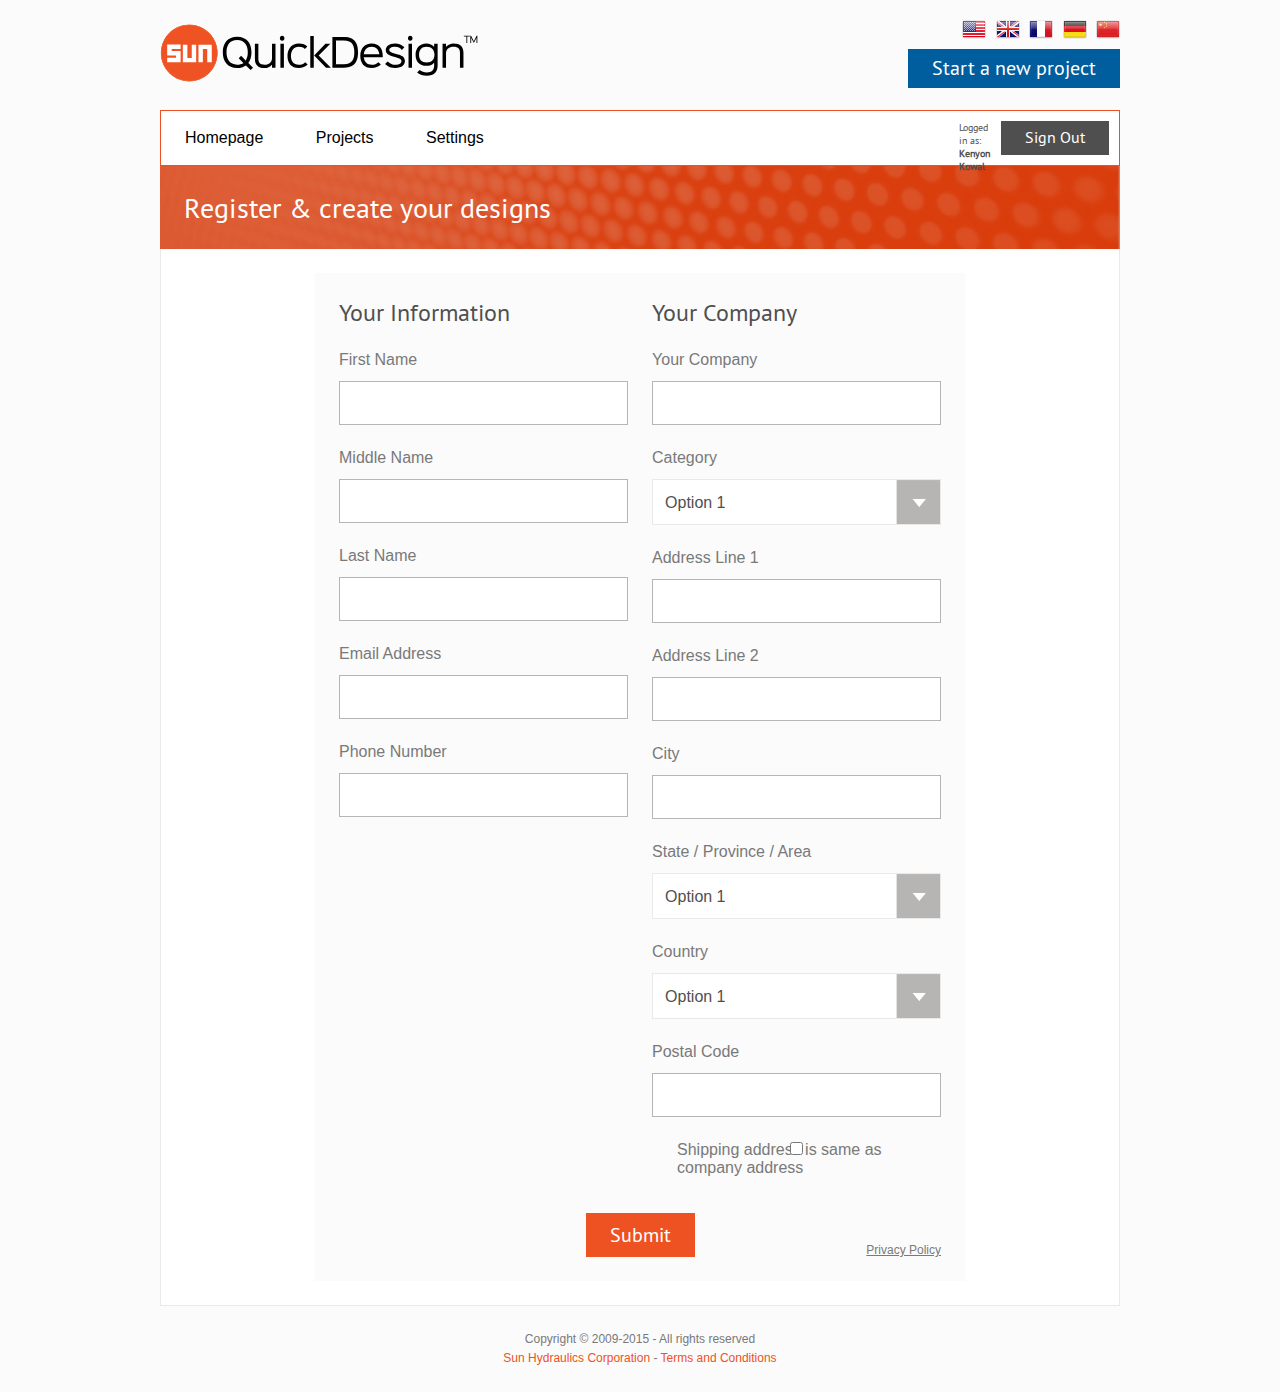
<file: QD/index.html>
﻿

<!DOCTYPE html>
<!--[if IE 7 ]><html class="ie ie7" lang="en"> <![endif]-->
<!--[if IE 8 ]><html class="ie ie8" lang="en"> <![endif]-->
<!--[if IE 9 ]><html class="ie ie9" lang="en"> <![endif]-->
<!--[if (gte IE 9)|!(IE)]><!--><html lang="en"> <!--<![endif]-->
<head>

  <!-- Meta snippet -->
  <meta charset="utf-8">
  <title>Register & create your designs</title>

  <link rel="shortcut icon" href="favicon.ico">

  <meta name="viewport" content="width=device-width, initial-scale=1">
    <meta http-equiv="X-UA-Compatible" content="IE=100" />
  <!-- Styles -->
  <link rel="stylesheet" href="css/style.css">

</head>

<body>
  <header class="site--header container">
  <div class="logo-wrapper">
    <a href="/"><img src="images/QuickDesign-Logo.svg" alt="" class="logo" onerror="this.src=images/QuickDesign-Logo.png;this.onerror=null;"></a>

      <div class="right tx--right">
                  <div class="languages">
            <a class="flag" href="#"><img src="images/flags/us.png" alt=""></a>
            <a class="flag" href="#"><img src="images/flags/en.png" alt=""></a>
            <a class="flag" href="#"><img src="images/flags/fr.png" alt=""></a>
            <a class="flag" href="#"><img src="images/flags/de.png" alt=""></a>
            <a class="flag" href="#"><img src="images/flags/zh-hans.png" alt=""></a>
          </div>
          <a href="#" class="button bg--blue">Start a new project</a>
              </div>
  </div>

      <nav class="site--nav">
  <div class="links">
    <a href="#">Homepage</a>
    <a href="#">Projects</a>
    <a href="#">Settings</a>
  </div>

  <a href="#" class="button bg--darker-grey small user-status">Sign Out <span class="user">Logged in as: <b>Kenyon Kowal</b></span></a>
</nav>    <div class="page-header pad">
  <h1 class="title">Register & create your designs</h1>
  </div>
</header>
  <div class="site--wrapper">
    <div class="container bg--white pad content--wrapper">

  <div class="container small pad bg--light-grey">
    <form action="" class="signup">

      <div class="grid">
        <div class="col-1-2">
          <h2>Your Information</h2>

          <div class="row">
            <label for="firstName">First Name</label>
            <input type="text" id="firstName">
          </div>

          <div class="row">
            <label for="firstName">Middle Name</label>
            <input type="text" id="firstName">
          </div>

          <div class="row">
            <label for="firstName">Last Name</label>
            <input type="text" id="firstName">
          </div>

          <div class="row">
            <label for="firstName">Email Address</label>
            <input type="text" id="firstName">
          </div>

          <div class="row">
            <label for="firstName">Phone Number</label>
            <input type="text" id="firstName">
          </div>

        </div>
        <div class="col-1-2">

          <h2>Your Company</h2>


          <div class="row">
            <label for="company">Your Company</label>
            <input type="text" id="company">
          </div>

          <div class="row">
            <label for="category">Category</label>
            <select name="category" id="category">
              <option value="option1">Option 1</option>
              <option value="option2">Option 2</option>
              <option value="option3">Option 3</option>
            </select>
          </div>

          <div class="row">
            <label for="address1">Address Line 1</label>
            <input type="text" id="address1">
          </div>

          <div class="row">
            <label for="address2">Address Line 2</label>
            <input type="text" id="address2">
          </div>

          <div class="row">
            <label for="city">City</label>
            <input type="text" id="city">
          </div>

          <div class="row">
            <label for="state">State / Province / Area</label>
            <select name="state" id="state">
              <option value="option1">Option 1</option>
              <option value="option2">Option 2</option>
              <option value="option3">Option 3</option>
            </select>
          </div>

          <div class="row">
            <label for="country">Country</label>
            <select name="country" id="country">
              <option value="option1">Option 1</option>
              <option value="option2">Option 2</option>
              <option value="option3">Option 3</option>
            </select>
          </div>

          <div class="row">
            <label for="zip">Postal Code</label>
            <input type="text" id="zip">
          </div>

          <div class="row">
            <label class="has--checkbox" for="sameshipping"><input type="checkbox" id="sameshipping">Shipping address is same as company address</label>
          </div>
        </div>
      </div>

      <div class="tx--center pad-top"><input type="submit" value="Submit" class="button bg--orange"></div>
      <a href="/privacy-policy.php" class="privacy">Privacy Policy</a>
    </form>
  </div>
      </div> <!-- .container -->

      <footer class="site--footer container pad">
          Copyright © 2009-2015 - All rights reserved
          <div><a href="#">Sun Hydraulics Corporation</a> - <a href="#">Terms and Conditions</a></div>
      </footer>

    </div> <!-- page-wrapper -->


    <!-- add "active" class to activate popup -->
    <div class="popup small">
      <div class="header pad">
        <img src="images/QuickDesign-Logo.svg" alt="" class="logo" onerror="this.src=images/QuickDesign-Logo.png;this.onerror=null;">
      </div>
      <div class="content pad grid content--wrapper">
        <form action="">
          <h3 for="#">Change Your Password</h3>
          <div class="row">
            <label>Email Address</label>
            <input type="text">
            <small class="description">We will send an email to your account with a link to reset your password. Follow the directions in the email to create a new password.</small>
          </div>
          <input type="submit" class="button bg--orange right">
        </form>
      </div>
    </div>

    <!-- add "active" class to activate popups -->
    <div class="popup small ">
      <div class="header pad">
        <img src="images/QuickDesign-Logo.svg" alt="" class="logo" onerror="this.src=images/QuickDesign-Logo.png;this.onerror=null;">
      </div>
      <div class="content pad grid content--wrapper">
        <form action="">
          <h3 for="#">User Login</h3>
          <div class="row">
            <label>Email Address</label>
            <input type="text">
          </div>
          <div class="row">
            <label>Password</label>
            <input type="text">
          </div>
          <input type="submit" class="button bg--orange right">
        </form>
      </div>
    </div>

    <!-- add "active" class to activate overlay -->
    <div class="popup-overlay"></div>
  </body>
</html>
</file>
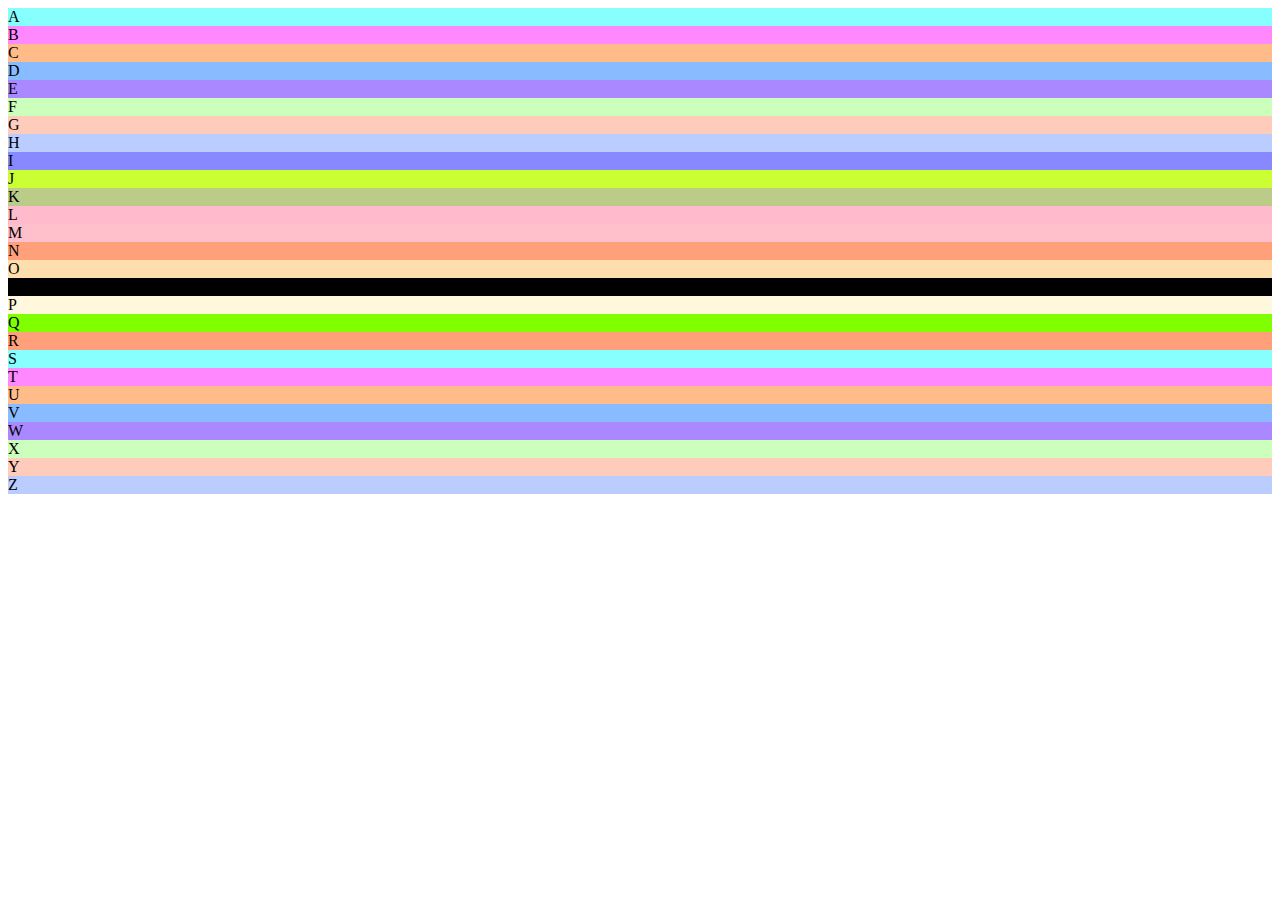
<file: QD/colortest.html>
﻿<!DOCTYPE html>
<html>
<head>
    <title></title>
	<meta charset="utf-8" />
</head>
<body>
	<div style="background-color:#88ffff">A</div>
	<div style="background-color:#ff88ff">B</div>
	<div style="background-color:#ffbb88">C</div>
	<div style="background-color:#88bbff">D</div>
	<div style="background-color:#aa88ff">E</div>
	<div style="background-color:#ccffbb">F</div>
	<div style="background-color:#ffccbb">G</div>
	<div style="background-color:#bbccff">H</div>
	<div style="background-color:#8888ff">I</div>
	<div style="background-color:#ccff33">J</div>
	<div style="background-color:#bbcc88">K</div>
	<div style="background-color:#ffbbcc">L</div>
	<div style="background-color:#ffc0cb">M</div>
	<div style="background-color:#ffa07a">N</div>
	<div style="background-color:#ffdead">O</div>
	<div style="background-color:#000000">Ø</div>
	<div style="background-color:#fff8dc">P</div>
	<div style="background-color:#7fff00">Q</div>
	<div style="background-color:#ffa07a">R</div>
	<div style="background-color:#88ffff">S</div>
	<div style="background-color:#ff88ff">T</div>
	<div style="background-color:#ffbb88">U</div>
	<div style="background-color:#88bbff">V</div>
	<div style="background-color:#aa88ff">W</div>
	<div style="background-color:#ccffbb">X</div>
	<div style="background-color:#ffccbb">Y</div>
	<div style="background-color:#bbccff">Z</div>
</body>
</html>
</file>
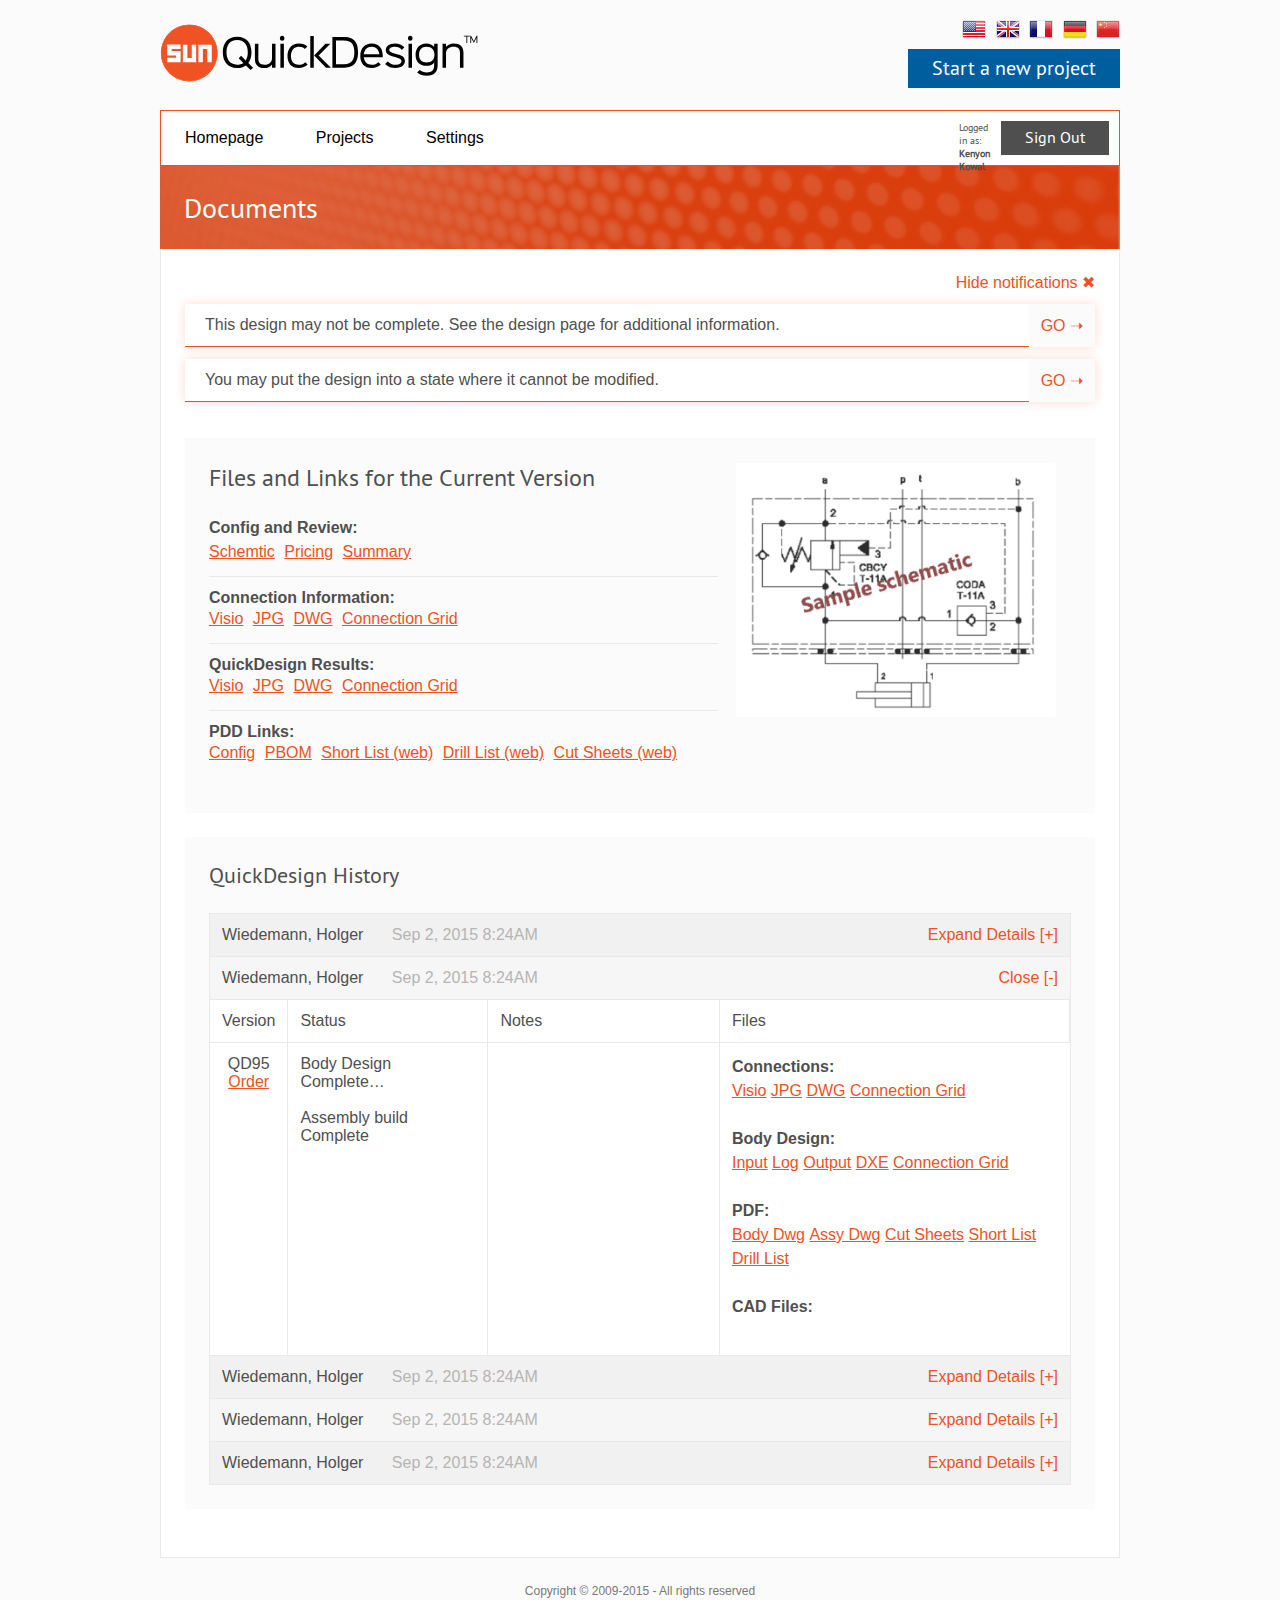
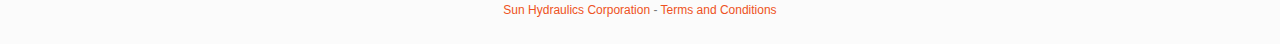
<file: QD/documents.html>
﻿
<!DOCTYPE html>
<!--[if IE 7 ]><html class="ie ie7" lang="en"> <![endif]-->
<!--[if IE 8 ]><html class="ie ie8" lang="en"> <![endif]-->
<!--[if IE 9 ]><html class="ie ie9" lang="en"> <![endif]-->
<!--[if (gte IE 9)|!(IE)]><!--><html lang="en"> <!--<![endif]-->
<head>

  <!-- Meta snippet -->
  <meta charset="utf-8">
    <meta http-equiv="X-UA-Compatible" content="IE=100" />
  <title>Documents</title>

  <link rel="shortcut icon" href="favicon.ico">

  <meta name="viewport" content="width=device-width, initial-scale=1">

  <!-- Styles -->
  <link rel="stylesheet" href="css/style.css">

</head>

<body>
  <header class="site--header container">
  <div class="logo-wrapper">
    <a href="/"><img src="images/QuickDesign-Logo.svg" alt="" class="logo" onerror="this.src=images/QuickDesign-Logo.png;this.onerror=null;"></a>

      <div class="right tx--right">
                  <div class="languages">
            <a class="flag" href="#"><img src="images/flags/us.png" alt=""></a>
            <a class="flag" href="#"><img src="images/flags/en.png" alt=""></a>
            <a class="flag" href="#"><img src="images/flags/fr.png" alt=""></a>
            <a class="flag" href="#"><img src="images/flags/de.png" alt=""></a>
            <a class="flag" href="#"><img src="images/flags/zh-hans.png" alt=""></a>
          </div>
          <a href="#" class="button bg--blue">Start a new project</a>
              </div>
  </div>

      <nav class="site--nav">
  <div class="links">
    <a href="#">Homepage</a>
    <a href="#">Projects</a>
    <a href="#">Settings</a>
  </div>

  <a href="#" class="button bg--darker-grey small user-status">Sign Out <span class="user">Logged in as: <b>Kenyon Kowal</b></span></a>
</nav>    <div class="page-header pad">
  <h1 class="title">Documents</h1>
  </div>
</header>
  <div class="site--wrapper">
    <div class="container bg--white pad content--wrapper">


  <section class="block bottom-space grid">
    <!-- Add class "hidden" to "notifications-wrapper" to hide notifications -->
    <div class="notifications-wrapper">
      <span class="hide-notifications right">Hide notifications &#10006;</span>
     <a href="#" class="notification alert pad-half">This design may not be complete. See the design page for additional information. <span class="arrow">Go &#10141;</span></a>
     <a href="#" class="notification alert pad-half">You may put the design into a state where it cannot be modified. <span class="arrow">Go &#10141;</span></a>
   </div>
  </section>

  <section class="bg--light-grey pad block bottom-space grid">
    <div class="col-3-5">
      <h2 class="block-title">Files and Links for the Current Version</h2>

      <p class="no-bottom-space"><b class="bottom-space">Config and Review:</b></p>
      <p class="bottom-border"><a href="#" class="tx--orange underline">Schemtic</a> <a href="#" class="tx--orange underline">Pricing</a> <a class="tx--orange underline" href="#">Summary</a></p>

      <b>Connection Information:</b>
      <p class="bottom-border"><a class="tx--orange underline" href="#">Visio</a> <a class="tx--orange underline" href="#">JPG</a> <a class="tx--orange underline" href="#">DWG</a> <a class="tx--orange underline" href="#">Connection Grid</a></p>

      <b>QuickDesign Results:</b>
      <p class="bottom-border"><a class="tx--orange underline" href="#">Visio</a> <a class="tx--orange underline" href="#">JPG</a> <a class="tx--orange underline" href="#">DWG</a> <a class="tx--orange underline" href="#">Connection Grid</a></p>

      <b>PDD Links:</b>
      <p><a class="tx--orange underline" href="#">Config</a> <a class="tx--orange underline" href="#">PBOM</a> <a class="tx--orange underline" href="#">Short List (web)</a> <a class="tx--orange underline" href="#">Drill List (web)</a> <a class="tx--orange underline" href="#">Cut Sheets (web)</a></p>

    </div>
    <div class="col-2-5">
      <img src="images/schematic.png" alt="">
    </div>
  </section>

  <section class="bg--light-grey pad block bottom-space">
    <h3 class="block-title">QuickDesign History</h3>

      <ul class="expandables-wrapper">

      <!-- Closed -->
      <li class="expandable">
        <div class="expandable-header">
          <div class="title">Wiedemann, Holger</div>
          <div class="date">Sep 2, 2015 8:24AM</div>
          <div class="expander tx--orange">Expand Details [+]</div>
        </div>
        <table class="table expandable-item">
            <thead>
                <tr>
                    <th class="tx--center">Version</th>
                    <th>Status</th>
                    <th>Notes</th>
                    <th>Files</th>
                </tr>
            </thead>
            <tbody>
                <tr>
                    <td class="tx--center version">
                      QD95 <br>
                      <a href="#">Order</a>
                    </td>

                    <td class="status">
                      Body Design Complete…
                      <br>
                      <br>
                      Assembly build Complete
                    </td>

                    <td class="notes">
                      <!-- Notes Empty -->
                    </td>

                    <td class="files">
                      <p>
                        <b>Connections:</b> <br>
                        <a href="#">Visio</a> <a href="#">JPG</a> <a href="#">DWG</a> <a href="#">Connection Grid</a>
                      </p>
                      <p>
                        <b>Body Design:</b> <br>
                        <a href="#">Input</a> <a href="#">Log</a> <a href="#">Output</a> <a href="#">DXE</a> <a href="#">Connection Grid</a>
                      </p>
                      <p>
                        <b>PDF:</b> <br>
                        <a href="#">Body Dwg</a> <a href="#">Assy Dwg</a> <a href="#">Cut Sheets</a> <a href="#">Short List</a> <a href="#">Drill List</a>
                      </p>
                      <p>
                        <b>CAD Files:</b>
                      </p>
                    </td>
                </tr>
            </tbody>
        </table>
      </li>

      <!-- Open -->
      <!-- Add "open" class to display contents -->
        <li class="expandable open">
          <div class="expandable-header">
            <div class="title">Wiedemann, Holger</div>
            <div class="date">Sep 2, 2015 8:24AM</div>
            <div class="expander tx--orange">Close [-]</div>
          </div>
          <table class="table expandable-item">
              <thead>
                  <tr>
                      <th class="tx--center">Version</th>
                      <th>Status</th>
                      <th>Notes</th>
                      <th>Files</th>
                  </tr>
              </thead>
              <tbody>
                  <tr>
                      <td class="tx--center version">
                        QD95 <br>
                        <a href="#">Order</a>
                      </td>

                      <td class="status">
                        Body Design Complete…
                        <br>
                        <br>
                        Assembly build Complete
                      </td>

                      <td class="notes">
                        <!-- Notes Empty -->
                      </td>

                      <td class="files">
                        <p>
                          <b>Connections:</b> <br>
                          <a href="#">Visio</a> <a href="#">JPG</a> <a href="#">DWG</a> <a href="#">Connection Grid</a>
                        </p>
                        <p>
                          <b>Body Design:</b> <br>
                          <a href="#">Input</a> <a href="#">Log</a> <a href="#">Output</a> <a href="#">DXE</a> <a href="#">Connection Grid</a>
                        </p>
                        <p>
                          <b>PDF:</b> <br>
                          <a href="#">Body Dwg</a> <a href="#">Assy Dwg</a> <a href="#">Cut Sheets</a> <a href="#">Short List</a> <a href="#">Drill List</a>
                        </p>
                        <p>
                          <b>CAD Files:</b>
                        </p>
                      </td>

                  </tr>
              </tbody>
          </table>
        </li>

        <!-- Closed -->
        <li class="expandable">
          <div class="expandable-header">
            <div class="title">Wiedemann, Holger</div>
            <div class="date">Sep 2, 2015 8:24AM</div>
            <div class="expander tx--orange">Expand Details [+]</div>
          </div>
          <table class="table expandable-item">
              <thead>
                  <tr>
                      <th class="tx--center">Version</th>
                      <th>Status</th>
                      <th>Notes</th>
                      <th>Files</th>
                  </tr>
              </thead>
              <tbody>
                  <tr>
                      <td class="tx--center version">
                        QD95 <br>
                        <a href="#">Order</a>
                      </td>

                      <td class="status">
                        Body Design Complete…
                        <br>
                        <br>
                        Assembly build Complete
                      </td>

                      <td class="notes">
                        <!-- Notes Empty -->
                      </td>

                      <td class="files">
                        <p>
                          <b>Connections:</b> <br>
                          <a href="#">Visio</a> <a href="#">JPG</a> <a href="#">DWG</a> <a href="#">Connection Grid</a>
                        </p>
                        <p>
                          <b>Body Design:</b> <br>
                          <a href="#">Input</a> <a href="#">Log</a> <a href="#">Output</a> <a href="#">DXE</a> <a href="#">Connection Grid</a>
                        </p>
                        <p>
                          <b>PDF:</b> <br>
                          <a href="#">Body Dwg</a> <a href="#">Assy Dwg</a> <a href="#">Cut Sheets</a> <a href="#">Short List</a> <a href="#">Drill List</a>
                        </p>
                        <p>
                          <b>CAD Files:</b>
                        </p>
                      </td>
                  </tr>
              </tbody>
          </table>
        </li>

        <!-- Closed -->
        <li class="expandable">
          <div class="expandable-header">
            <div class="title">Wiedemann, Holger</div>
            <div class="date">Sep 2, 2015 8:24AM</div>
            <div class="expander tx--orange">Expand Details [+]</div>
          </div>
          <table class="table expandable-item">
              <thead>
                  <tr>
                      <th class="tx--center">Version</th>
                      <th>Status</th>
                      <th>Notes</th>
                      <th>Files</th>
                  </tr>
              </thead>
              <tbody>
                  <tr>
                      <td class="tx--center version">
                        QD95 <br>
                        <a href="#">Order</a>
                      </td>

                      <td class="status">
                        Body Design Complete…
                        <br>
                        <br>
                        Assembly build Complete
                      </td>

                      <td class="notes">
                        <!-- Notes Empty -->
                      </td>

                      <td class="files">
                        <p>
                          <b>Connections:</b> <br>
                          <a href="#">Visio</a> <a href="#">JPG</a> <a href="#">DWG</a> <a href="#">Connection Grid</a>
                        </p>
                        <p>
                          <b>Body Design:</b> <br>
                          <a href="#">Input</a> <a href="#">Log</a> <a href="#">Output</a> <a href="#">DXE</a> <a href="#">Connection Grid</a>
                        </p>
                        <p>
                          <b>PDF:</b> <br>
                          <a href="#">Body Dwg</a> <a href="#">Assy Dwg</a> <a href="#">Cut Sheets</a> <a href="#">Short List</a> <a href="#">Drill List</a>
                        </p>
                        <p>
                          <b>CAD Files:</b>
                        </p>
                      </td>
                  </tr>
              </tbody>
          </table>
        </li>

        <!-- Closed -->
        <li class="expandable">
          <div class="expandable-header">
            <div class="title">Wiedemann, Holger</div>
            <div class="date">Sep 2, 2015 8:24AM</div>
            <div class="expander tx--orange">Expand Details [+]</div>
          </div>
          <table class="table expandable-item">
              <thead>
                  <tr>
                      <th class="tx--center">Version</th>
                      <th>Status</th>
                      <th>Notes</th>
                      <th>Files</th>
                  </tr>
              </thead>
              <tbody>
                  <tr>
                      <td class="tx--center version">
                        QD95 <br>
                        <a href="#">Order</a>
                      </td>

                      <td class="status">
                        Body Design Complete…
                        <br>
                        <br>
                        Assembly build Complete
                      </td>

                      <td class="notes">
                        <!-- Notes Empty -->
                      </td>

                      <td class="files">
                        <p>
                          <b>Connections:</b> <br>
                          <a href="#">Visio</a> <a href="#">JPG</a> <a href="#">DWG</a> <a href="#">Connection Grid</a>
                        </p>
                        <p>
                          <b>Body Design:</b> <br>
                          <a href="#">Input</a> <a href="#">Log</a> <a href="#">Output</a> <a href="#">DXE</a> <a href="#">Connection Grid</a>
                        </p>
                        <p>
                          <b>PDF:</b> <br>
                          <a href="#">Body Dwg</a> <a href="#">Assy Dwg</a> <a href="#">Cut Sheets</a> <a href="#">Short List</a> <a href="#">Drill List</a>
                        </p>
                        <p>
                          <b>CAD Files:</b>
                        </p>
                      </td>
                  </tr>
              </tbody>
          </table>
        </li>
      </ul>
  </section>

      </div> <!-- .container -->

      <footer class="site--footer container pad">
          Copyright © 2009-2015 - All rights reserved
          <div><a href="#">Sun Hydraulics Corporation</a> - <a href="#">Terms and Conditions</a></div>
      </footer>

    </div> <!-- page-wrapper -->


    <!-- add "active" class to activate popup -->
    <div class="popup small">
      <div class="header pad">
        <img src="images/QuickDesign-Logo.svg" alt="" class="logo" onerror="this.src=images/QuickDesign-Logo.png;this.onerror=null;">
      </div>
      <div class="content pad grid content--wrapper">
        <form action="">
          <h3 for="#">Change Your Password</h3>
          <div class="row">
            <label>Email Address</label>
            <input type="text">
            <small class="description">We will send an email to your account with a link to reset your password. Follow the directions in the email to create a new password.</small>
          </div>
          <input type="submit" class="button bg--orange right">
        </form>
      </div>
    </div>

    <!-- add "active" class to activate popups -->
    <div class="popup small ">
      <div class="header pad">
        <img src="images/QuickDesign-Logo.svg" alt="" class="logo" onerror="this.src=images/QuickDesign-Logo.png;this.onerror=null;">
      </div>
      <div class="content pad grid content--wrapper">
        <form action="">
          <h3 for="#">User Login</h3>
          <div class="row">
            <label>Email Address</label>
            <input type="text">
          </div>
          <div class="row">
            <label>Password</label>
            <input type="text">
          </div>
          <input type="submit" class="button bg--orange right">
        </form>
      </div>
    </div>

    <!-- add "active" class to activate overlay -->
    <div class="popup-overlay"></div>
  </body>
</html>
</file>
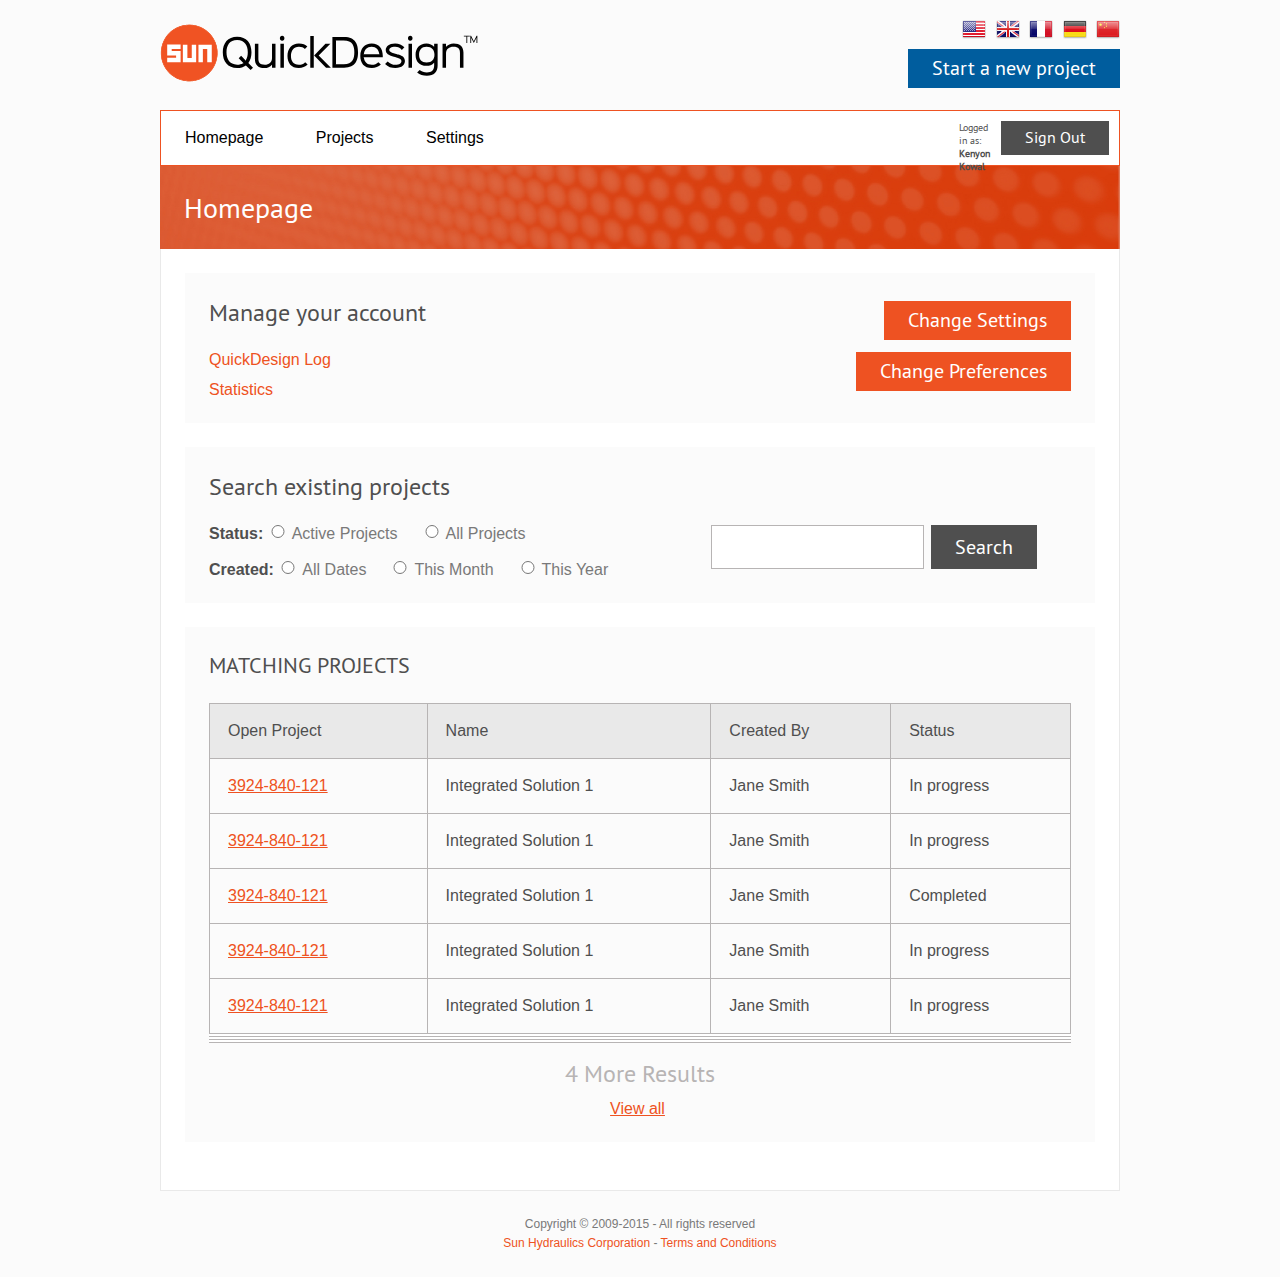
<file: QD/homepage.html>
﻿
<!DOCTYPE html>
<!--[if IE 7 ]><html class="ie ie7" lang="en"> <![endif]-->
<!--[if IE 8 ]><html class="ie ie8" lang="en"> <![endif]-->
<!--[if IE 9 ]><html class="ie ie9" lang="en"> <![endif]-->
<!--[if (gte IE 9)|!(IE)]><!--><html lang="en"> <!--<![endif]-->
<head>

  <!-- Meta snippet -->
  <meta charset="utf-8">
    <meta http-equiv="X-UA-Compatible" content="IE=100" />
  <title>Homepage</title>

  <link rel="shortcut icon" href="favicon.ico">

  <meta name="viewport" content="width=device-width, initial-scale=1">

  <!-- Styles -->
  <link rel="stylesheet" href="css/style.css">

</head>

<body>
  <header class="site--header container">
  <div class="logo-wrapper">
    <a href="/"><img src="images/QuickDesign-Logo.svg" alt="" class="logo" onerror="this.src=images/QuickDesign-Logo.png;this.onerror=null;"></a>

      <div class="right tx--right">
                  <div class="languages">
            <a class="flag" href="#"><img src="images/flags/us.png" alt=""></a>
            <a class="flag" href="#"><img src="images/flags/en.png" alt=""></a>
            <a class="flag" href="#"><img src="images/flags/fr.png" alt=""></a>
            <a class="flag" href="#"><img src="images/flags/de.png" alt=""></a>
            <a class="flag" href="#"><img src="images/flags/zh-hans.png" alt=""></a>
          </div>
          <a href="#" class="button bg--blue">Start a new project</a>
              </div>
  </div>

      <nav class="site--nav">
  <div class="links">
    <a href="#">Homepage</a>
    <a href="#">Projects</a>
    <a href="#">Settings</a>
  </div>

  <a href="#" class="button bg--darker-grey small user-status">Sign Out <span class="user">Logged in as: <b>Kenyon Kowal</b></span></a>
</nav>    <div class="page-header pad">
  <h1 class="title">Homepage</h1>
  </div>
</header>
  <div class="site--wrapper">
    <div class="container bg--white pad content--wrapper">


  <section class="bg--light-grey pad block bottom-space grid">
    <h2 class="block-title">Manage your account</h2>
    <div class="right grid align-to-title">
      <a href="#" class="button bg--orange right bottom-space-half" >Change Settings</a>
      <a href="#" class="button bg--orange right" style="clear:both;">Change Preferences</a>
    </div>
    <a href="#" class="tx--orange bottom-space-half">QuickDesign Log</a> <br>
    <a href="#" class="tx--orange">Statistics</a>
  </section>

  <section class="bg--light-grey pad block bottom-space">
    <h2 class="block-title">Search existing projects</h2>
    <form class="grid">
      <div class="col-4-7">
        <strong>Status:</strong>
        <ul class="horizontal-list">
          <li><input type="radio" value="active-projects" name="status"><label for="active-projects">Active Projects</label></li>
          <li><input type="radio" value="all-projects" name="status"><label for="all-projects">All Projects</label></li>
        </ul>
        <br><br>
        <strong>Created:</strong>
        <ul class="horizontal-list">
          <li><input type="radio" value="all-dates" name="created"><label for="all-dates">All Dates</label></li>
          <li><input type="radio" value="this-month" name="created"><label for="this-month">This Month</label></li>
          <li><input type="radio" value="this-year" name="created"><label for="this-year">This Year</label></li>
        </ul>
      </div>
      <div class="col-3-7">
        <input type="text" class="col-3-5">
        <input type="submit" value="Search" class="col-2-5 button bg--darker-grey">
      </div>
    </form>
  </section>

  <section class="bg--light-grey pad block bottom-space">
    <h3 class="block-title">MATCHING PROJECTS</h3>

    <div class="search-table-masker closed bottom-space">
      <table class="table">
          <thead>
              <tr>
                  <th>Open Project</th>
                  <th>Name</th>
                  <th>Created By</th>
                  <th>Status</th>
              </tr>
          </thead>

          <tbody>
              <tr>
                  <td><a href="#" class="tx--orange underline">3924-840-121</a></td>
                  <td>Integrated Solution 1</td>
                  <td>Jane Smith</td>
                  <td>In progress </td>
              </tr>

              <tr>
                  <td><a href="#" class="tx--orange underline">3924-840-121</a></td>
                  <td>Integrated Solution 1</td>
                  <td>Jane Smith</td>
                  <td>In progress </td>
              </tr>

              <tr>
                  <td><a href="#" class="tx--orange underline">3924-840-121</a></td>
                  <td>Integrated Solution 1</td>
                  <td>Jane Smith</td>
                  <td>Completed</td>
              </tr>

              <tr>
                  <td><a href="#" class="tx--orange underline">3924-840-121</a></td>
                  <td>Integrated Solution 1</td>
                  <td>Jane Smith</td>
                  <td>In progress </td>
              </tr>

              <tr>
                  <td><a href="#" class="tx--orange underline">3924-840-121</a></td>
                  <td>Integrated Solution 1</td>
                  <td>Jane Smith</td>
                  <td>In progress </td>
              </tr>

              <!-- hidden Results -->
              <!-- Remove "closed" to search-table-masker to view all -->

              <tr>
                  <td><a href="#" class="tx--orange underline">3924-840-121</a></td>
                  <td>Integrated Solution 1</td>
                  <td>Jane Smith</td>
                  <td>In progress </td>
              </tr>

              <tr>
                  <td><a href="#" class="tx--orange underline">3924-840-121</a></td>
                  <td>Integrated Solution 1</td>
                  <td>Jane Smith</td>
                  <td>Completed</td>
              </tr>

              <tr>
                  <td><a href="#" class="tx--orange underline">3924-840-121</a></td>
                  <td>Integrated Solution 1</td>
                  <td>Jane Smith</td>
                  <td>In progress </td>
              </tr>

              <tr>
                  <td><a href="#" class="tx--orange underline">3924-840-121</a></td>
                  <td>Integrated Solution 1</td>
                  <td>Jane Smith</td>
                  <td>In progress </td>
              </tr>


          </tbody>
      </table>
    </div>

    <div class="view-more tx--center tx--med-dark-grey">
      <h2 class="bottom-space-half">4 More Results</h2>
      <a href="#" class="tx--orange underline">View all</a>
    </div>

  </section>

      </div> <!-- .container -->

      <footer class="site--footer container pad">
          Copyright © 2009-2015 - All rights reserved
          <div><a href="#">Sun Hydraulics Corporation</a> - <a href="#">Terms and Conditions</a></div>
      </footer>

    </div> <!-- page-wrapper -->


    <!-- add "active" class to activate popup -->
    <div class="popup small">
      <div class="header pad">
        <img src="images/QuickDesign-Logo.svg" alt="" class="logo" onerror="this.src=images/QuickDesign-Logo.png;this.onerror=null;">
      </div>
      <div class="content pad grid content--wrapper">
        <form action="">
          <h3 for="#">Change Your Password</h3>
          <div class="row">
            <label>Email Address</label>
            <input type="text">
            <small class="description">We will send an email to your account with a link to reset your password. Follow the directions in the email to create a new password.</small>
          </div>
          <input type="submit" class="button bg--orange right">
        </form>
      </div>
    </div>

    <!-- add "active" class to activate popups -->
    <div class="popup small">
      <div class="header pad">
        <img src="images/QuickDesign-Logo.svg" alt="" class="logo" onerror="this.src=images/QuickDesign-Logo.png;this.onerror=null;">
      </div>
      <div class="content pad grid content--wrapper">
        <form action="">
          <h3 for="#">User Login</h3>
          <div class="row">
            <label>Email Address</label>
            <input type="text">
          </div>
          <div class="row">
            <label>Password</label>
            <input type="text">
          </div>
          <input type="submit" class="button bg--orange right">
        </form>
      </div>
    </div>

    <!-- add "active" class to activate overlay -->
    <div class="popup-overlay"></div>
  </body>
</html>
</file>
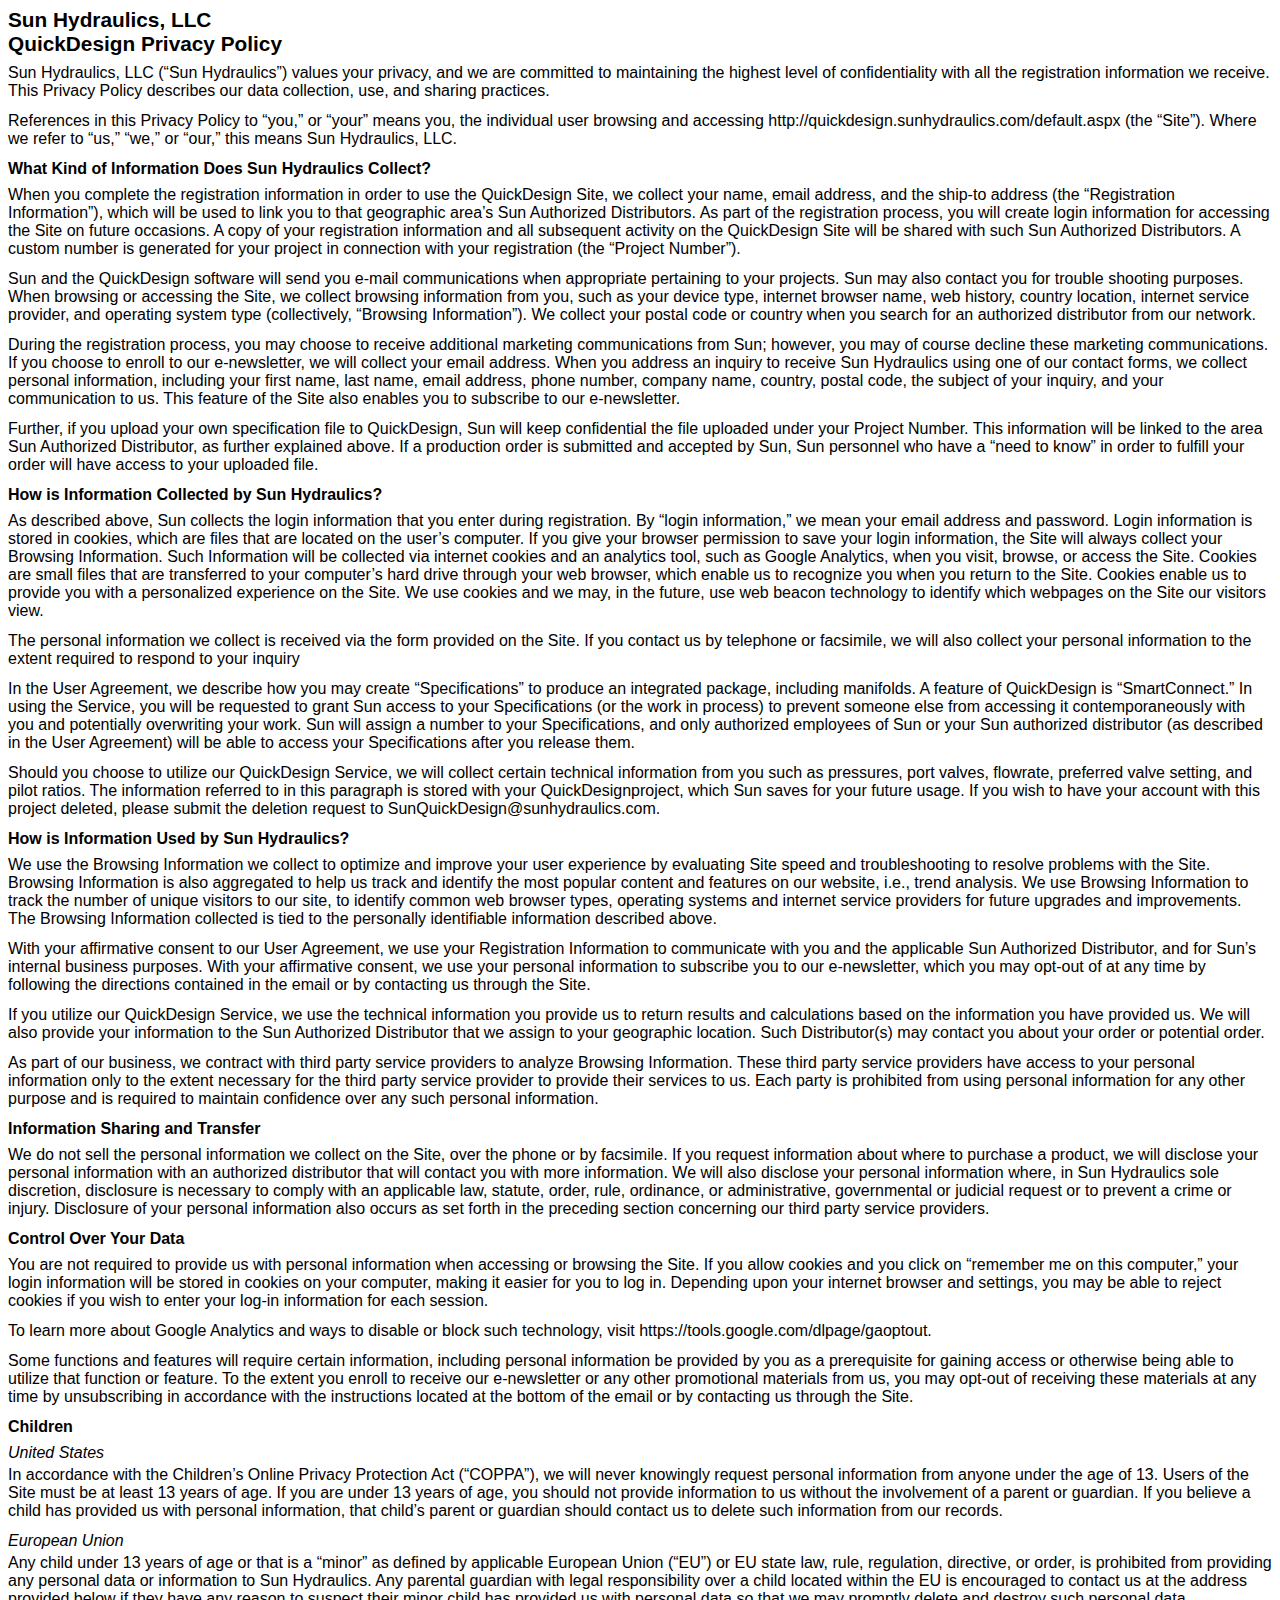
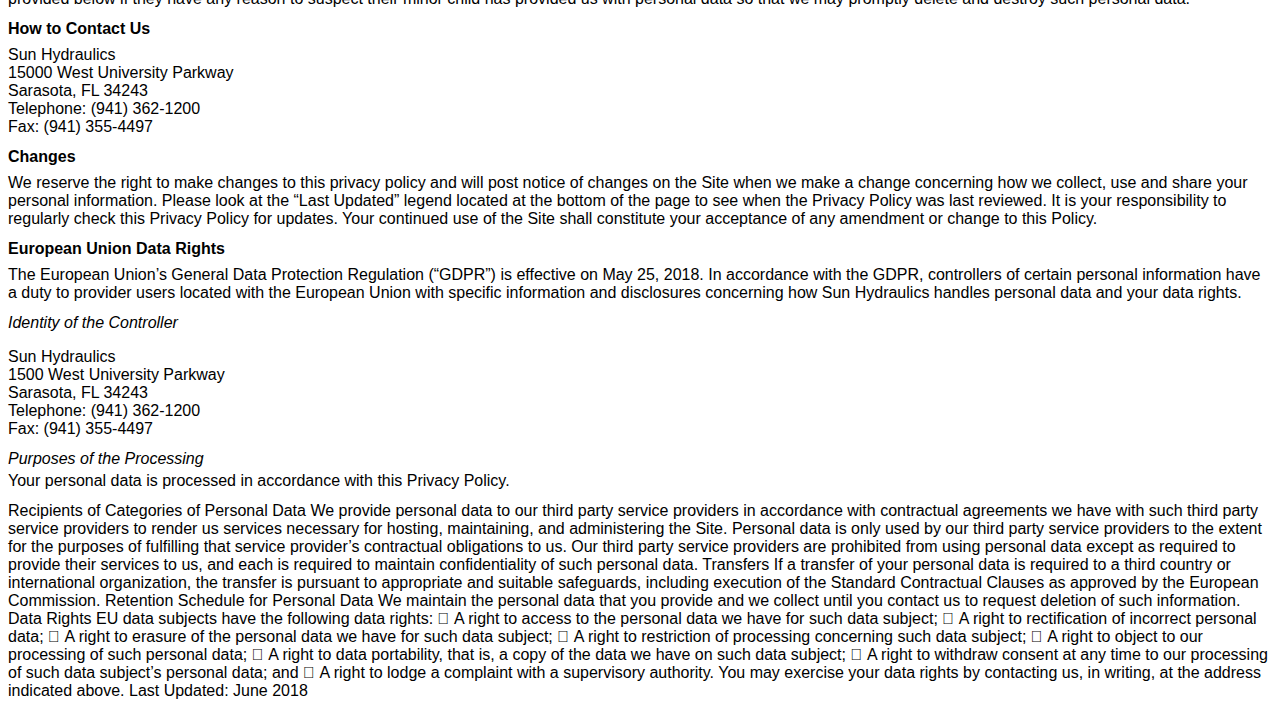
<file: QD/HtmlPage1.html>
﻿<!DOCTYPE html>
<html>
<head>

</head>
<body>
	<style>
		#legalese{
			font-family:sans-serif;
		}
		#legalese p{
			margin:auto;
			padding-bottom:12px !important;
		}
	#legalese .title{
			font-weight:bold;
			font-size:130%;
			padding-bottom:8px;
		}
	#legalese .header{
			font-weight:bold;
			padding-bottom:8px;
		}
		#legalese .subital{
			font-style:italic;
			padding-bottom:4px;
		}
	</style>
	<div id="legalese">
		<div class="title">
			Sun Hydraulics, LLC
			<br/>
			QuickDesign Privacy Policy
		</div>
			<p>
				Sun Hydraulics, LLC (“Sun Hydraulics”) values your privacy, and we are committed to
				maintaining the highest level of confidentiality with all the registration information we receive.
				This Privacy Policy describes our data collection, use, and sharing practices.
			</p>
			<p>
				References in this Privacy Policy to “you,” or “your” means you, the individual user browsing
				and accessing http://quickdesign.sunhydraulics.com/default.aspx (the “Site”). Where we refer to
				“us,” “we,” or “our,” this means Sun Hydraulics, LLC.
			</p>

			<div class="header">
		What Kind of Information Does Sun Hydraulics Collect?
			</div>
			<p>
				When you complete the registration information in order to use the QuickDesign Site, we collect
				your name, email address, and the ship-to address (the “Registration Information”), which will
				be used to link you to that geographic area’s Sun Authorized Distributors. As part of the
				registration process, you will create login information for accessing the Site on future occasions.
				A copy of your registration information and all subsequent activity on the QuickDesign Site will
				be shared with such Sun Authorized Distributors. A custom number is generated for your project
				in connection with your registration (the “Project Number”).
			</p>
		<p>
			Sun and the QuickDesign software will send you e-mail communications when appropriate
			pertaining to your projects. Sun may also contact you for trouble shooting purposes.
			When browsing or accessing the Site, we collect browsing information from you, such as your
			device type, internet browser name, web history, country location, internet service provider, and
			operating system type (collectively, “Browsing Information”). We collect your postal code or
			country when you search for an authorized distributor from our network.
		</p>
		<p>
			During the registration process, you may choose to receive additional marketing communications
			from Sun; however, you may of course decline these marketing communications. If you choose
			to enroll to our e-newsletter, we will collect your email address. When you address an inquiry to
			receive Sun Hydraulics using one of our contact forms, we collect personal information,
			including your first name, last name, email address, phone number, company name, country,
			postal code, the subject of your inquiry, and your communication to us. This feature of the Site
			also enables you to subscribe to our e-newsletter.
		</p>
		<p>
			Further, if you upload your own specification file to QuickDesign, Sun will keep confidential the
			file uploaded under your Project Number. This information will be linked to the area Sun
			Authorized Distributor, as further explained above. If a production order is submitted and
			accepted by Sun, Sun personnel who have a “need to know” in order to fulfill your order will
			have access to your uploaded file.
		</p>
		<div class="header">
			How is Information Collected by Sun Hydraulics?
		</div>
		<p>
			As described above, Sun collects the login information that you enter during registration. By
			“login information,” we mean your email address and password. Login information is stored in
			cookies, which are files that are located on the user’s computer. If you give your browser
			permission to save your login information, the Site will always collect your Browsing
			Information. Such Information will be collected via internet cookies and an analytics tool, such
			as Google Analytics, when you visit, browse, or access the Site. Cookies are small files that are
			transferred to your computer’s hard drive through your web browser, which enable us to
			recognize you when you return to the Site. Cookies enable us to provide you with a personalized
			experience on the Site. We use cookies and we may, in the future, use web beacon technology to
			identify which webpages on the Site our visitors view.
		</p>
		<p>
			The personal information we collect is received via the form provided on the Site. If you contact
			us by telephone or facsimile, we will also collect your personal information to the extent required
			to respond to your inquiry
		</p>
		<p>
			In the User Agreement, we describe how you may create “Specifications” to produce an
			integrated package, including manifolds. A feature of QuickDesign is “SmartConnect.” In using
			the Service, you will be requested to grant Sun access to your Specifications (or the work in
			process) to prevent someone else from accessing it contemporaneously with you and potentially
			overwriting your work. Sun will assign a number to your Specifications, and only authorized
			employees of Sun or your Sun authorized distributor (as described in the User Agreement) will
			be able to access your Specifications after you release them.
		</p>
		<p>
			Should you choose to utilize our QuickDesign Service, we will collect certain technical
			information from you such as pressures, port valves, flowrate, preferred valve setting, and pilot
			ratios. The information referred to in this paragraph is stored with your QuickDesignproject,
			which Sun saves for your future usage. If you wish to have your account with this project
			deleted, please submit the deletion request to SunQuickDesign@sunhydraulics.com.
		</p>
		<div class="header">
			How is Information Used by Sun Hydraulics?
		</div>	
		<p>
			We use the Browsing Information we collect to optimize and improve your user experience by
			evaluating Site speed and troubleshooting to resolve problems with the Site. Browsing
			Information is also aggregated to help us track and identify the most popular content and features
			on our website, i.e., trend analysis. We use Browsing Information to track the number of unique
			visitors to our site, to identify common web browser types, operating systems and internet
			service providers for future upgrades and improvements. The Browsing Information collected is
			tied to the personally identifiable information described above.
		</p>
		<p>
			With your affirmative consent to our User Agreement, we use your Registration Information to
			communicate with you and the applicable Sun Authorized Distributor, and for Sun’s internal
			business purposes. With your affirmative consent, we use your personal information to
			subscribe you to our e-newsletter, which you may opt-out of at any time by following the
			directions contained in the email or by contacting us through the Site.
		</p>
		<p>
			If you utilize our QuickDesign Service, we use the technical information you provide us to return
			results and calculations based on the information you have provided us. We will also provide
			your information to the Sun Authorized Distributor that we assign to your geographic location.
			Such Distributor(s) may contact you about your order or potential order.
		</p>
		<p>
			As part of our business, we contract with third party service providers to analyze Browsing
			Information. These third party service providers have access to your personal information only
			to the extent necessary for the third party service provider to provide their services to us. Each
			party is prohibited from using personal information for any other purpose and is required to
			maintain confidence over any such personal information.
		</p>
		<div class="header">
			Information Sharing and Transfer
		</div>
		<p>
			We do not sell the personal information we collect on the Site, over the phone or by facsimile. If
			you request information about where to purchase a product, we will disclose your personal
			information with an authorized distributor that will contact you with more information. We will
			also disclose your personal information where, in Sun Hydraulics sole discretion, disclosure is
			necessary to comply with an applicable law, statute, order, rule, ordinance, or administrative,
			governmental or judicial request or to prevent a crime or injury. Disclosure of your personal
			information also occurs as set forth in the preceding section concerning our third party service
			providers.
		</p>
		<div class="header">
			Control Over Your Data
		</div>
		<p>
			You are not required to provide us with personal information when accessing or browsing the
			Site. If you allow cookies and you click on “remember me on this computer,” your login
			information will be stored in cookies on your computer, making it easier for you to log in.
			Depending upon your internet browser and settings, you may be able to reject cookies if you
			wish to enter your log-in information for each session.
		</p>
		<p>
			To learn more about Google Analytics and ways to disable or block such technology, visit
			https://tools.google.com/dlpage/gaoptout.
		</p>
		<p>
			Some functions and features will require certain information, including personal information be
			provided by you as a prerequisite for gaining access or otherwise being able to utilize that
			function or feature. To the extent you enroll to receive our e-newsletter or any other promotional
			materials from us, you may opt-out of receiving these materials at any time by unsubscribing in
			accordance with the instructions located at the bottom of the email or by contacting us through
			the Site.
		</p>
			<div class="header">
				Children
			</div>
			<div class="subital">
				United States
			</div>
		<p>
			In accordance with the Children’s Online Privacy Protection Act (“COPPA”), we will never
			knowingly request personal information from anyone under the age of 13. Users of the Site must
			be at least 13 years of age. If you are under 13 years of age, you should not provide information
			to us without the involvement of a parent or guardian. If you believe a child has provided us
			with personal information, that child’s parent or guardian should contact us to delete such
			information from our records.
		</p>
		<div class="subital">
			European Union
		</div>
		<p>
			Any child under 13 years of age or that is a “minor” as defined by applicable European Union
			(“EU”) or EU state law, rule, regulation, directive, or order, is prohibited from providing any
			personal data or information to Sun Hydraulics. Any parental guardian with legal responsibility
			over a child located within the EU is encouraged to contact us at the address provided below if
			they have any reason to suspect their minor child has provided us with personal data so that we
			may promptly delete and destroy such personal data.
		</p>	
		<div class="header">
			How to Contact Us
		</div>
			<p>
				Sun Hydraulics<br/>
				15000 West University Parkway<br />
				Sarasota, FL 34243<br />
				Telephone: (941) 362-1200<br />
				Fax: (941) 355-4497
			</p>

			<div class="header">Changes</div>
		<p>
			We reserve the right to make changes to this privacy policy and will post notice of changes on
			the Site when we make a change concerning how we collect, use and share your personal
			information. Please look at the “Last Updated” legend located at the bottom of the page to see
			when the Privacy Policy was last reviewed. It is your responsibility to regularly check this
			Privacy Policy for updates. Your continued use of the Site shall constitute your acceptance of
			any amendment or change to this Policy.
		</p>
		<div class="header">
			European Union Data Rights
		</div>
		<p>
			The European Union’s General Data Protection Regulation (“GDPR”) is effective on May 25,
			2018. In accordance with the GDPR, controllers of certain personal information have a duty to
			provider users located with the European Union with specific information and disclosures
			concerning how Sun Hydraulics handles personal data and your data rights.
			<div class="subital">
				Identity of the Controller
			</div>
		</p>
		<p>
			Sun Hydraulics</br>
			1500 West University Parkway</br>
			Sarasota, FL 34243</br>
			Telephone: (941) 362-1200</br>
			Fax: (941) 355-4497
		</p>
		<div class="subital">
			Purposes of the Processing
		</div>
		<p>
			Your personal data is processed in accordance with this Privacy Policy.
		</p>
			Recipients of Categories of Personal Data
			We provide personal data to our third party service providers in accordance with contractual
			agreements we have with such third party service providers to render us services necessary for
			hosting, maintaining, and administering the Site. Personal data is only used by our third party
			service providers to the extent for the purposes of fulfilling that service provider’s contractual
			obligations to us. Our third party service providers are prohibited from using personal data
			except as required to provide their services to us, and each is required to maintain confidentiality
			of such personal data.
			Transfers
			If a transfer of your personal data is required to a third country or international organization, the
			transfer is pursuant to appropriate and suitable safeguards, including execution of the Standard
			Contractual Clauses as approved by the European Commission.
			Retention Schedule for Personal Data
			We maintain the personal data that you provide and we collect until you contact us to request
			deletion of such information.
			Data Rights
			EU data subjects have the following data rights:
			 A right to access to the personal data we have for such data subject;
			 A right to rectification of incorrect personal data;
			 A right to erasure of the personal data we have for such data subject;
			 A right to restriction of processing concerning such data subject;
			 A right to object to our processing of such personal data;
			 A right to data portability, that is, a copy of the data we have on such data subject;
			 A right to withdraw consent at any time to our processing of such data subject’s personal
			data; and
			 A right to lodge a complaint with a supervisory authority.
			You may exercise your data rights by contacting us, in writing, at the address indicated above.
			Last Updated: June 2018
		</div>
</body>
</html>
</file>
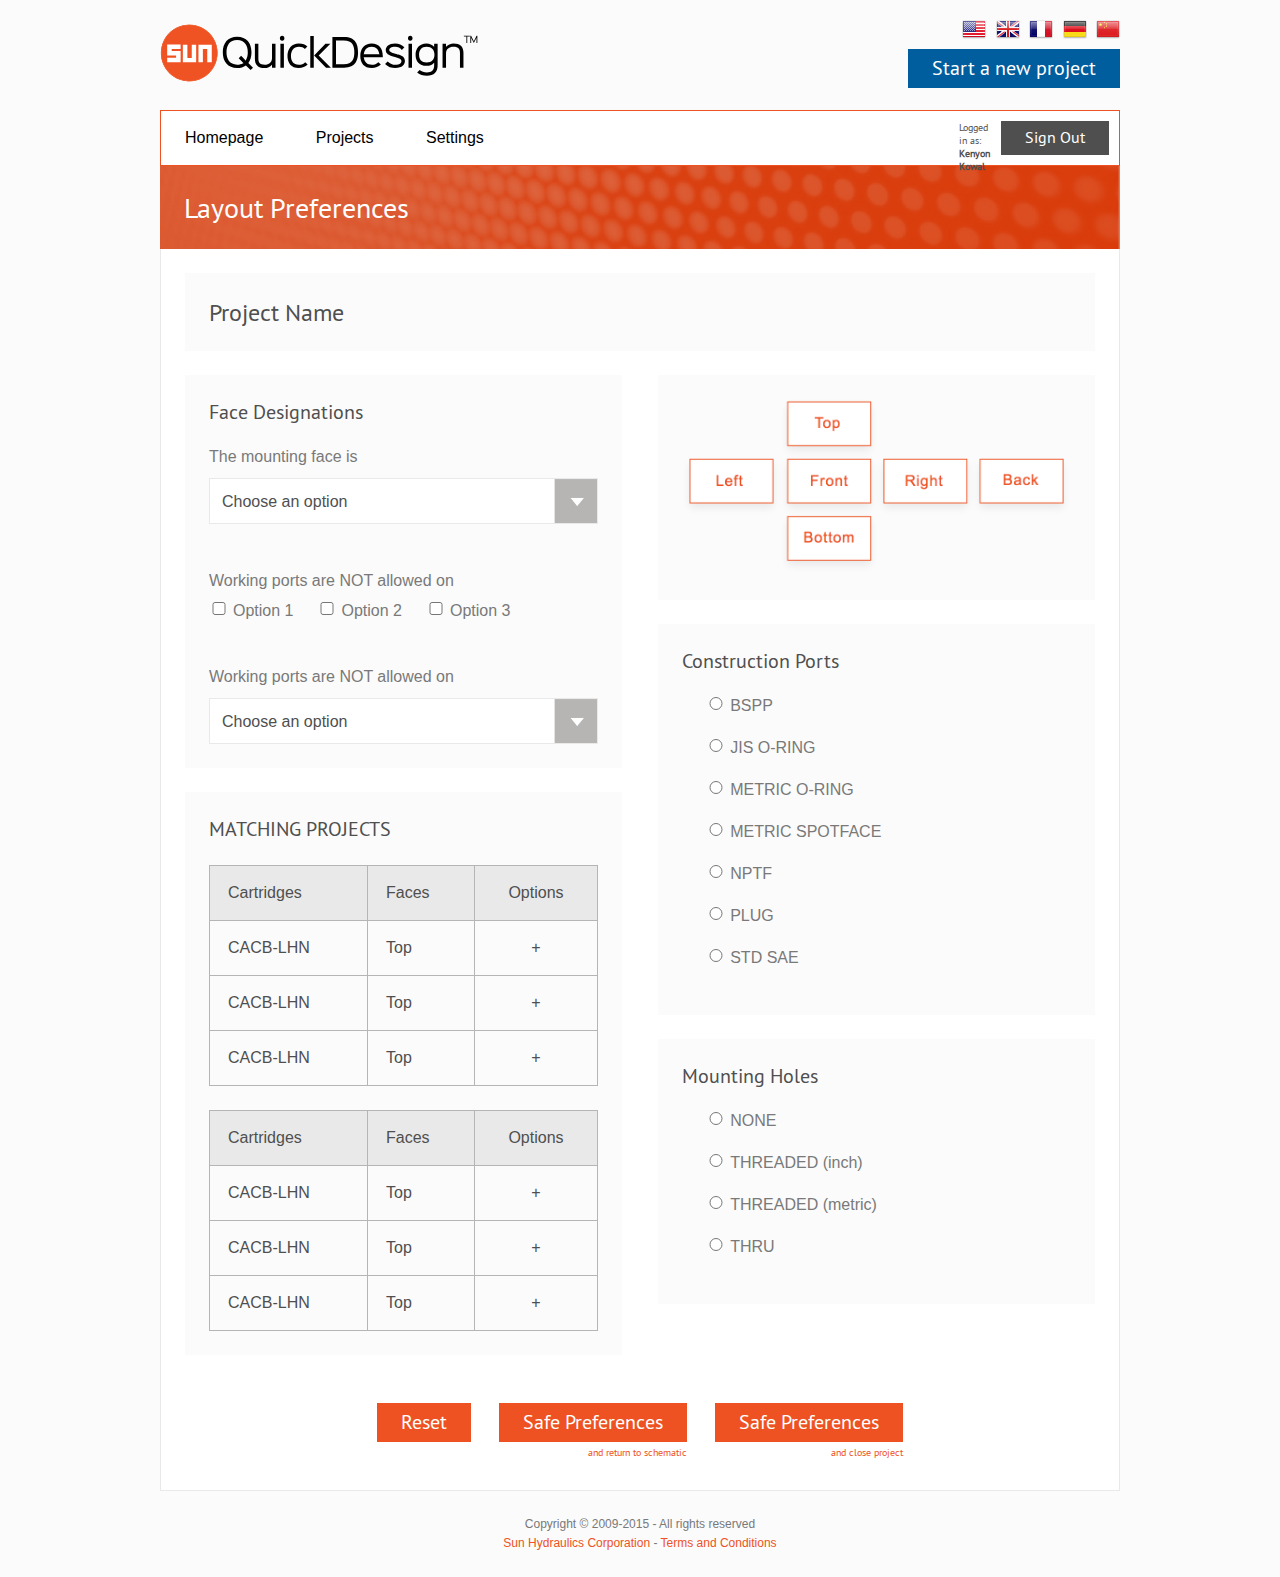
<file: QD/layout-preferences.html>
﻿
<!DOCTYPE html>
<!--[if IE 7 ]><html class="ie ie7" lang="en"> <![endif]-->
<!--[if IE 8 ]><html class="ie ie8" lang="en"> <![endif]-->
<!--[if IE 9 ]><html class="ie ie9" lang="en"> <![endif]-->
<!--[if (gte IE 9)|!(IE)]><!--><html lang="en"> <!--<![endif]-->
<head>

  <!-- Meta snippet -->
  <meta charset="utf-8">
    <meta http-equiv="X-UA-Compatible" content="IE=100" />
  <title>Layout Preferences</title>

  <link rel="shortcut icon" href="favicon.ico">

  <meta name="viewport" content="width=device-width, initial-scale=1">

  <!-- Styles -->
  <link rel="stylesheet" href="css/style.css">

</head>

<body>
  <header class="site--header container">
  <div class="logo-wrapper">
    <a href="/"><img src="images/QuickDesign-Logo.svg" alt="" class="logo" onerror="this.src=images/QuickDesign-Logo.png;this.onerror=null;"></a>

      <div class="right tx--right">
                  <div class="languages">
            <a class="flag" href="#"><img src="images/flags/us.png" alt=""></a>
            <a class="flag" href="#"><img src="images/flags/en.png" alt=""></a>
            <a class="flag" href="#"><img src="images/flags/fr.png" alt=""></a>
            <a class="flag" href="#"><img src="images/flags/de.png" alt=""></a>
            <a class="flag" href="#"><img src="images/flags/zh-hans.png" alt=""></a>
          </div>
          <a href="#" class="button bg--blue">Start a new project</a>
              </div>
  </div>

      <nav class="site--nav">
  <div class="links">
    <a href="#">Homepage</a>
    <a href="#">Projects</a>
    <a href="#">Settings</a>
  </div>

  <a href="#" class="button bg--darker-grey small user-status">Sign Out <span class="user">Logged in as: <b>Kenyon Kowal</b></span></a>
</nav>    <div class="page-header pad">
  <h1 class="title">Layout Preferences</h1>
  </div>
</header>
  <div class="site--wrapper">
    <div class="container bg--white pad content--wrapper">


  <section class="bg--light-grey pad block bottom-space grid">
    <h2 class="block-title no-bottom-space">Project Name</h2>
  </section>

  <section class="block bottom-space grid">

    <div class="col-1-2">

      <form class="grid bg--light-grey pad bottom-space">
        <h4 class="block-title">Face Designations</h4>

        <div class="row bottom-space-double">
          <label for="category">The mounting face is </label>
          <select name="category" id="category">
            <option>Choose an option</option>
            <option value="option1">Option 1</option>
            <option value="option2">Option 2</option>
            <option value="option3">Option 3</option>
          </select>
        </div>

        <div class="row bottom-space-double">
          <label for="working-ports">Working ports are NOT allowed on </label>
          <ul class="horizontal-list">
            <li><input type="checkbox" value="option1" name="working-ports"><label for="all-dates">Option 1</label></li>
            <li><input type="checkbox" value="option2" name="working-ports"><label for="this-month">Option 2</label></li>
            <li><input type="checkbox" value="option3" name="working-ports"><label for="this-year">Option 3</label></li>
          </ul>
        </div>

        <div class="row">
          <label for="category">Working ports are NOT allowed on </label>
          <select name="category" id="category">
            <option>Choose an option</option>
            <option value="option1">Option 1</option>
            <option value="option2">Option 2</option>
            <option value="option3">Option 3</option>
          </select>
        </div>
      </form>

      <div class="bg--light-grey pad">
        <h4 class="block-title">MATCHING PROJECTS</h4>
        <table class="table bottom-space">
          <thead>
            <tr>
              <th>Cartridges</th>
              <th>Faces</th>
              <th class="tx--center">Options</th>
            </tr>
          </thead>

          <tbody>
            <tr>
              <td>CACB-LHN</td>
              <td>Top</td>
              <td class="tx--center">+</td>
            </tr>

            <tr>
              <td>CACB-LHN</td>
              <td>Top</td>
              <td class="tx--center">+</td>
            </tr>

            <tr>
              <td>CACB-LHN</td>
              <td>Top</td>
              <td class="tx--center">+</td>
            </tr>
          </tbody>
        </table>

        <table class="table">
          <thead>
            <tr>
              <th>Cartridges</th>
              <th>Faces</th>
              <th class="tx--center">Options</th>
            </tr>
          </thead>

          <tbody>
            <tr>
              <td>CACB-LHN</td>
              <td>Top</td>
              <td class="tx--center">+</td>
            </tr>

            <tr>
              <td>CACB-LHN</td>
              <td>Top</td>
              <td class="tx--center">+</td>
            </tr>

            <tr>
              <td>CACB-LHN</td>
              <td>Top</td>
              <td class="tx--center">+</td>
            </tr>
          </tbody>
        </table>
      </div>

    </div> <!-- col-1-2 -->

    <div class="col-1-2">
      <div class="bg--light-grey pad bottom-space">
        <img src="images/layout.png" alt="">
      </div>
      <div class="bg--light-grey pad bottom-space">
        <h4 class="block-title">Construction Ports</h4>
        <ul class="vertical-list">
          <li><input type="radio" value="all-dates" name="created"><label for="all-dates">BSPP</label></li>
          <li><input type="radio" value="this-month" name="created"><label for="this-month">JIS O-RING</label></li>
          <li><input type="radio" value="this-year" name="created"><label for="this-year">METRIC O-RING </label></li>
          <li><input type="radio" value="all-dates" name="created"><label for="all-dates">METRIC SPOTFACE </label></li>
          <li><input type="radio" value="this-month" name="created"><label for="this-month">NPTF</label></li>
          <li><input type="radio" value="this-year" name="created"><label for="this-year">PLUG</label></li>
          <li><input type="radio" value="this-year" name="created"><label for="this-year">STD SAE </label></li>
        </ul>
      </div>
      <div class="bg--light-grey pad bottom-space">
        <h4 class="block-title">Mounting Holes</h4>
        <ul class="vertical-list">
          <li><input type="radio" value="all-dates" name="created"><label for="all-dates">NONE</label></li>
          <li><input type="radio" value="this-month" name="created"><label for="this-month">THREADED (inch)</label></li>
          <li><input type="radio" value="this-year" name="created"><label for="this-year">THREADED (metric)</label></li>
          <li><input type="radio" value="all-dates" name="created"><label for="all-dates">THRU</label></li>
        </ul>
      </div>
    </div>
  </section>

  <section class="pad tx--center ">
    <a href="#" class="button bg--orange">Reset</a>
    <a href="#" class="button bg--orange has-bottom-text left-space" data-top-text="and return to schematic">Safe Preferences</a>
    <a href="#" class="button bg--orange has-bottom-text left-space" data-top-text="and close project">Safe Preferences</a>
  </section>

      </div> <!-- .container -->

      <footer class="site--footer container pad">
          Copyright © 2009-2015 - All rights reserved
          <div><a href="#">Sun Hydraulics Corporation</a> - <a href="#">Terms and Conditions</a></div>
      </footer>

    </div> <!-- page-wrapper -->


    <!-- add "active" class to activate popup -->
    <div class="popup small">
      <div class="header pad">
        <img src="images/QuickDesign-Logo.svg" alt="" class="logo" onerror="this.src=images/QuickDesign-Logo.png;this.onerror=null;">
      </div>
      <div class="content pad grid content--wrapper">
        <form action="">
          <h3 for="#">Change Your Password</h3>
          <div class="row">
            <label>Email Address</label>
            <input type="text">
            <small class="description">We will send an email to your account with a link to reset your password. Follow the directions in the email to create a new password.</small>
          </div>
          <input type="submit" class="button bg--orange right">
        </form>
      </div>
    </div>

    <!-- add "active" class to activate popups -->
    <div class="popup small ">
      <div class="header pad">
        <img src="images/QuickDesign-Logo.svg" alt="" class="logo" onerror="this.src=images/QuickDesign-Logo.png;this.onerror=null;">
      </div>
      <div class="content pad grid content--wrapper">
        <form action="">
          <h3 for="#">User Login</h3>
          <div class="row">
            <label>Email Address</label>
            <input type="text">
          </div>
          <div class="row">
            <label>Password</label>
            <input type="text">
          </div>
          <input type="submit" class="button bg--orange right">
        </form>
      </div>
    </div>

    <!-- add "active" class to activate overlay -->
    <div class="popup-overlay"></div>
  </body>
</html>
</file>
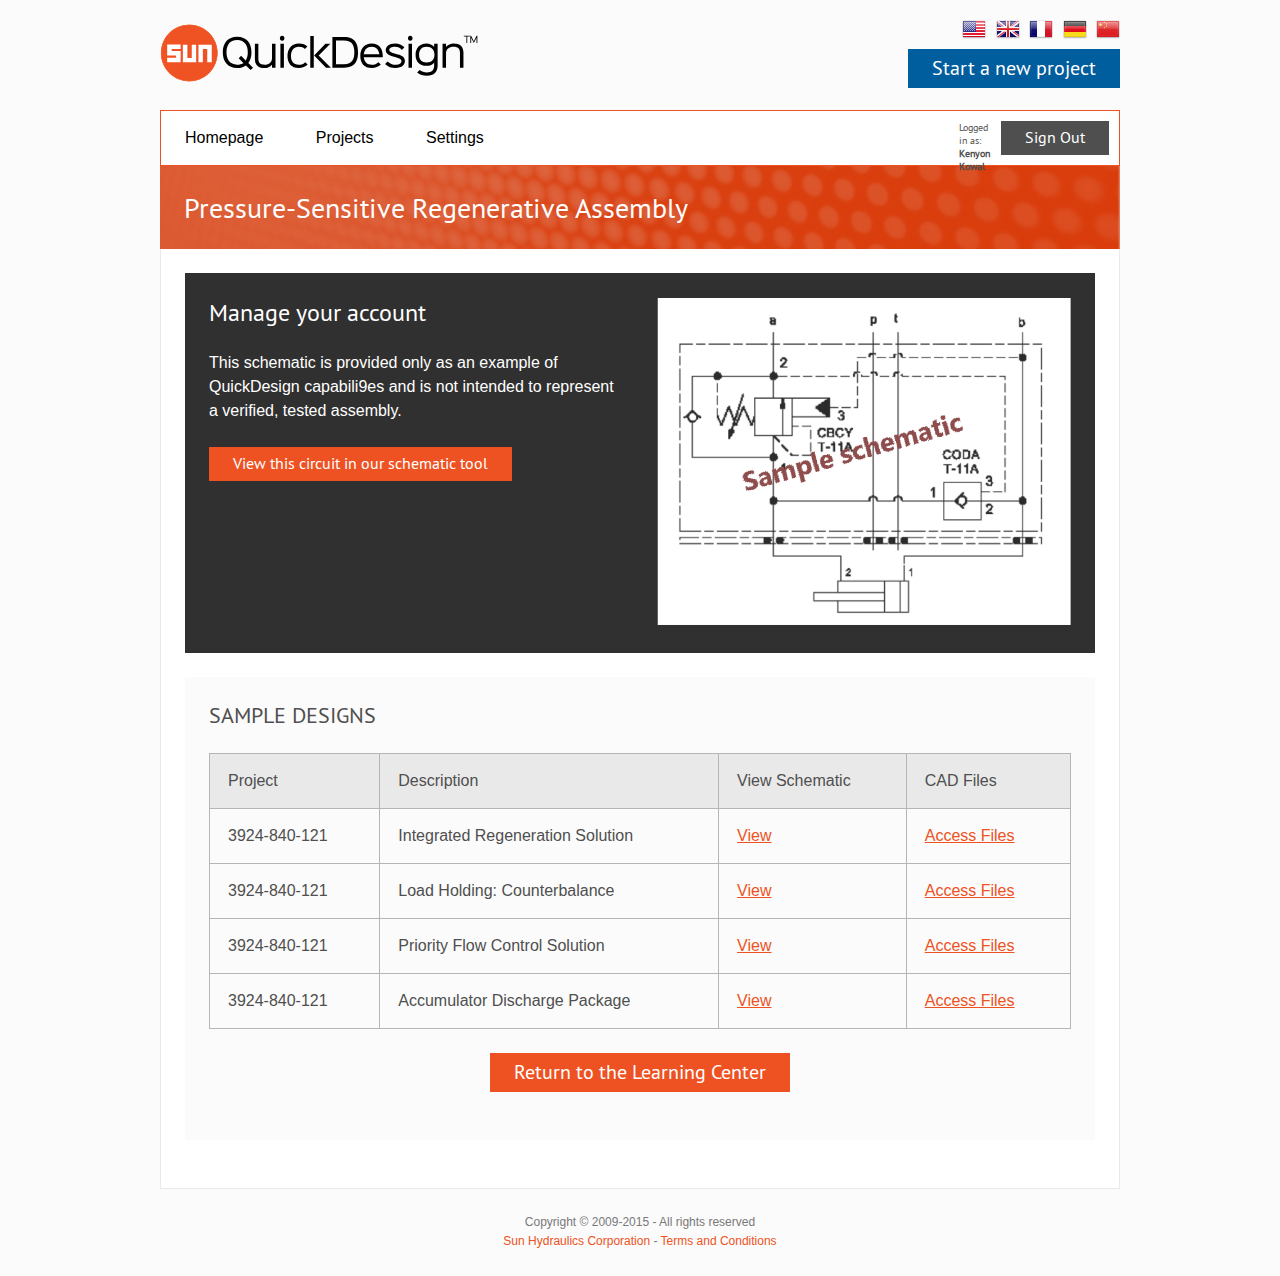
<file: QD/pressure-assembly.html>
<!DOCTYPE html>
<!--[if IE 7 ]><html class="ie ie7" lang="en"> <![endif]-->
<!--[if IE 8 ]><html class="ie ie8" lang="en"> <![endif]-->
<!--[if IE 9 ]><html class="ie ie9" lang="en"> <![endif]-->
<!--[if (gte IE 9)|!(IE)]><!--><html lang="en"> <!--<![endif]-->
<head>

  <!-- Meta snippet -->
  <meta charset="utf-8">
  <title>Pressure-Sensitive Regenerative Assembly</title>

  <link rel="shortcut icon" href="favicon.ico">

  <meta name="viewport" content="width=device-width, initial-scale=1">

  <!-- Styles -->
  <link rel="stylesheet" href="css/style.css">

</head>

<body>
  <header class="site--header container">
  <div class="logo-wrapper">
    <a href="/"><img src="images/QuickDesign-Logo.svg" alt="" class="logo" onerror="this.src=images/QuickDesign-Logo.png;this.onerror=null;"></a>

      <div class="right tx--right">
                  <div class="languages">
            <a class="flag" href="#"><img src="images/flags/us.png" alt=""></a>
            <a class="flag" href="#"><img src="images/flags/en.png" alt=""></a>
            <a class="flag" href="#"><img src="images/flags/fr.png" alt=""></a>
            <a class="flag" href="#"><img src="images/flags/de.png" alt=""></a>
            <a class="flag" href="#"><img src="images/flags/zh-hans.png" alt=""></a>
          </div>
          <a href="#" class="button bg--blue">Start a new project</a>
              </div>
  </div>

      <nav class="site--nav">
  <div class="links">
    <a href="#">Homepage</a>
    <a href="#">Projects</a>
    <a href="#">Settings</a>
  </div>

  <a href="#" class="button bg--darker-grey small user-status">Sign Out <span class="user">Logged in as: <b>Kenyon Kowal</b></span></a>
</nav>    <div class="page-header pad">
  <h1 class="title">Pressure-Sensitive Regenerative Assembly</h1>
  </div>
</header>
  <div class="site--wrapper">
    <div class="container bg--white pad content--wrapper">


  <section class="bg--black pad block bottom-space grid">
    <div class="col-1-2">
      <h2 class="block-title">Manage your account</h2>
      <p>This schematic is provided only as an example of QuickDesign capabili9es and is not intended to represent a verified, tested assembly. </p>
      <a href="#" class="button small bg--orange">View this circuit in our schematic tool</a>
    </div>
    <div class="col-1-2">
      <img src="images/schematic.png" alt="">
    </div>
  </section>

  <section class="bg--light-grey pad block bottom-space">
    <h3 class="block-title">SAMPLE DESIGNS</h3>

      <table class="table">
          <thead>
              <tr>
                  <th>Project</th>
                  <th>Description</th>
                  <th>View Schematic</th>
                  <th>CAD Files</th>
              </tr>
          </thead>

          <tbody>
              <tr>
                  <td>3924-840-121</td>
                  <td>Integrated Regeneration Solution </td>
                  <td><a href="#" class="tx--orange underline">View</a></td>
                  <td><a href="#" class="tx--orange underline">Access Files</a></td>
              </tr>

              <tr>
                  <td>3924-840-121</td>
                  <td>Load Holding: Counterbalance </td>
                  <td><a href="#" class="tx--orange underline">View</a></td>
                  <td><a href="#" class="tx--orange underline">Access Files</a></td>
              </tr>

              <tr>
                  <td>3924-840-121</td>
                  <td>Priority Flow Control Solution</td>
                  <td><a href="#" class="tx--orange underline">View</a></td>
                  <td><a href="#" class="tx--orange underline">Access Files</a></td>
              </tr>

              <tr>
                  <td>3924-840-121</td>
                  <td>Accumulator Discharge Package</td>
                  <td><a href="#" class="tx--orange underline">View</a></td>
                  <td><a href="#" class="tx--orange underline">Access Files</a></td>
              </tr>

          </tbody>
      </table>

      <div class="pad tx--center ">
        <a href="#" class="button bg--orange">Return to the Learning Center</a>
      </div>

  </section>

      </div> <!-- .container -->

      <footer class="site--footer container pad">
          Copyright © 2009-2015 - All rights reserved
          <div><a href="#">Sun Hydraulics Corporation</a> - <a href="#">Terms and Conditions</a></div>
      </footer>

    </div> <!-- page-wrapper -->


    <!-- add "active" class to activate popup -->
    <div class="popup small">
      <div class="header pad">
        <img src="images/QuickDesign-Logo.svg" alt="" class="logo" onerror="this.src=images/QuickDesign-Logo.png;this.onerror=null;">
      </div>
      <div class="content pad grid content--wrapper">
        <form action="">
          <h3 for="#">Change Your Password</h3>
          <div class="row">
            <label>Email Address</label>
            <input type="text">
            <small class="description">We will send an email to your account with a link to reset your password. Follow the directions in the email to create a new password.</small>
          </div>
          <input type="submit" class="button bg--orange right">
        </form>
      </div>
    </div>

    <!-- add "active" class to activate popups -->
    <div class="popup small ">
      <div class="header pad">
        <img src="images/QuickDesign-Logo.svg" alt="" class="logo" onerror="this.src=images/QuickDesign-Logo.png;this.onerror=null;">
      </div>
      <div class="content pad grid content--wrapper">
        <form action="">
          <h3 for="#">User Login</h3>
          <div class="row">
            <label>Email Address</label>
            <input type="text">
          </div>
          <div class="row">
            <label>Password</label>
            <input type="text">
          </div>
          <input type="submit" class="button bg--orange right">
        </form>
      </div>
    </div>

    <!-- add "active" class to activate overlay -->
    <div class="popup-overlay"></div>
  </body>
</html>
</file>
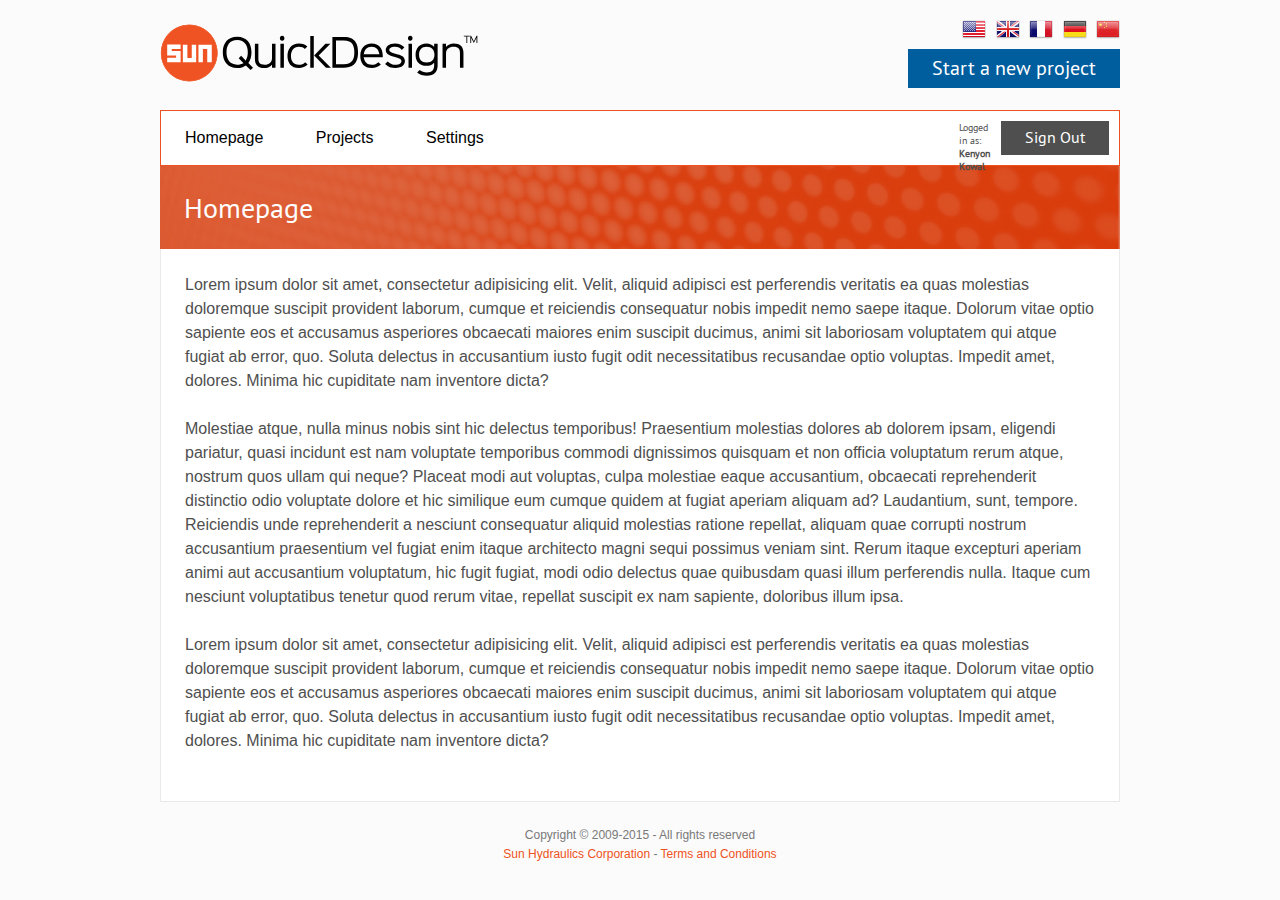
<file: QD/privacy-policy.html>
<!DOCTYPE html>
<!--[if IE 7 ]><html class="ie ie7" lang="en"> <![endif]-->
<!--[if IE 8 ]><html class="ie ie8" lang="en"> <![endif]-->
<!--[if IE 9 ]><html class="ie ie9" lang="en"> <![endif]-->
<!--[if (gte IE 9)|!(IE)]><!--><html lang="en"> <!--<![endif]-->
<head>

  <!-- Meta snippet -->
  <meta charset="utf-8">
  <title>Homepage</title>

  <link rel="shortcut icon" href="favicon.ico">

  <meta name="viewport" content="width=device-width, initial-scale=1">

  <!-- Styles -->
  <link rel="stylesheet" href="css/style.css">

</head>

<body>
  <header class="site--header container">
  <div class="logo-wrapper">
    <a href="/"><img src="images/QuickDesign-Logo.svg" alt="" class="logo" onerror="this.src=images/QuickDesign-Logo.png;this.onerror=null;"></a>

      <div class="right tx--right">
                  <div class="languages">
            <a class="flag" href="#"><img src="images/flags/us.png" alt=""></a>
            <a class="flag" href="#"><img src="images/flags/en.png" alt=""></a>
            <a class="flag" href="#"><img src="images/flags/fr.png" alt=""></a>
            <a class="flag" href="#"><img src="images/flags/de.png" alt=""></a>
            <a class="flag" href="#"><img src="images/flags/zh-hans.png" alt=""></a>
          </div>
          <a href="#" class="button bg--blue">Start a new project</a>
              </div>
  </div>

      <nav class="site--nav">
  <div class="links">
    <a href="#">Homepage</a>
    <a href="#">Projects</a>
    <a href="#">Settings</a>
  </div>

  <a href="#" class="button bg--darker-grey small user-status">Sign Out <span class="user">Logged in as: <b>Kenyon Kowal</b></span></a>
</nav>    <div class="page-header pad">
  <h1 class="title">Homepage</h1>
  </div>
</header>
  <div class="site--wrapper">
    <div class="container bg--white pad content--wrapper">


  <p> Lorem ipsum dolor sit amet, consectetur adipisicing elit. Velit, aliquid adipisci est perferendis veritatis ea quas molestias doloremque suscipit provident laborum, cumque et reiciendis consequatur nobis impedit nemo saepe itaque. Dolorum vitae optio sapiente eos et accusamus asperiores obcaecati maiores enim suscipit ducimus, animi sit laboriosam voluptatem qui atque fugiat ab error, quo. Soluta delectus in accusantium iusto fugit odit necessitatibus recusandae optio voluptas. Impedit amet, dolores. Minima hic cupiditate nam inventore dicta?</p>

<p>Molestiae atque, nulla minus nobis sint hic delectus temporibus! Praesentium molestias dolores ab dolorem ipsam, eligendi pariatur, quasi incidunt est nam voluptate temporibus commodi dignissimos quisquam et non officia voluptatum rerum atque, nostrum quos ullam qui neque? Placeat modi aut voluptas, culpa molestiae eaque accusantium, obcaecati reprehenderit distinctio odio voluptate dolore et hic similique eum cumque quidem at fugiat aperiam aliquam ad? Laudantium, sunt, tempore. Reiciendis unde reprehenderit a nesciunt consequatur aliquid molestias ratione repellat, aliquam quae corrupti nostrum accusantium praesentium vel fugiat enim itaque architecto magni sequi possimus veniam sint. Rerum itaque excepturi aperiam animi aut accusantium voluptatum, hic fugit fugiat, modi odio delectus quae quibusdam quasi illum perferendis nulla. Itaque cum nesciunt voluptatibus tenetur quod rerum vitae, repellat suscipit ex nam sapiente, doloribus illum ipsa.</p>

<p>Lorem ipsum dolor sit amet, consectetur adipisicing elit. Velit, aliquid adipisci est perferendis veritatis ea quas molestias doloremque suscipit provident laborum, cumque et reiciendis consequatur nobis impedit nemo saepe itaque. Dolorum vitae optio sapiente eos et accusamus asperiores obcaecati maiores enim suscipit ducimus, animi sit laboriosam voluptatem qui atque fugiat ab error, quo. Soluta delectus in accusantium iusto fugit odit necessitatibus recusandae optio voluptas. Impedit amet, dolores. Minima hic cupiditate nam inventore dicta? </p>

      </div> <!-- .container -->

      <footer class="site--footer container pad">
          Copyright © 2009-2015 - All rights reserved
          <div><a href="#">Sun Hydraulics Corporation</a> - <a href="#">Terms and Conditions</a></div>
      </footer>

    </div> <!-- page-wrapper -->


    <!-- add "active" class to activate popup -->
    <div class="popup small">
      <div class="header pad">
        <img src="images/QuickDesign-Logo.svg" alt="" class="logo" onerror="this.src=images/QuickDesign-Logo.png;this.onerror=null;">
      </div>
      <div class="content pad grid content--wrapper">
        <form action="">
          <h3 for="#">Change Your Password</h3>
          <div class="row">
            <label>Email Address</label>
            <input type="text">
            <small class="description">We will send an email to your account with a link to reset your password. Follow the directions in the email to create a new password.</small>
          </div>
          <input type="submit" class="button bg--orange right">
        </form>
      </div>
    </div>

    <!-- add "active" class to activate popups -->
    <div class="popup small ">
      <div class="header pad">
        <img src="images/QuickDesign-Logo.svg" alt="" class="logo" onerror="this.src=images/QuickDesign-Logo.png;this.onerror=null;">
      </div>
      <div class="content pad grid content--wrapper">
        <form action="">
          <h3 for="#">User Login</h3>
          <div class="row">
            <label>Email Address</label>
            <input type="text">
          </div>
          <div class="row">
            <label>Password</label>
            <input type="text">
          </div>
          <input type="submit" class="button bg--orange right">
        </form>
      </div>
    </div>

    <!-- add "active" class to activate overlay -->
    <div class="popup-overlay"></div>
  </body>
</html>
</file>
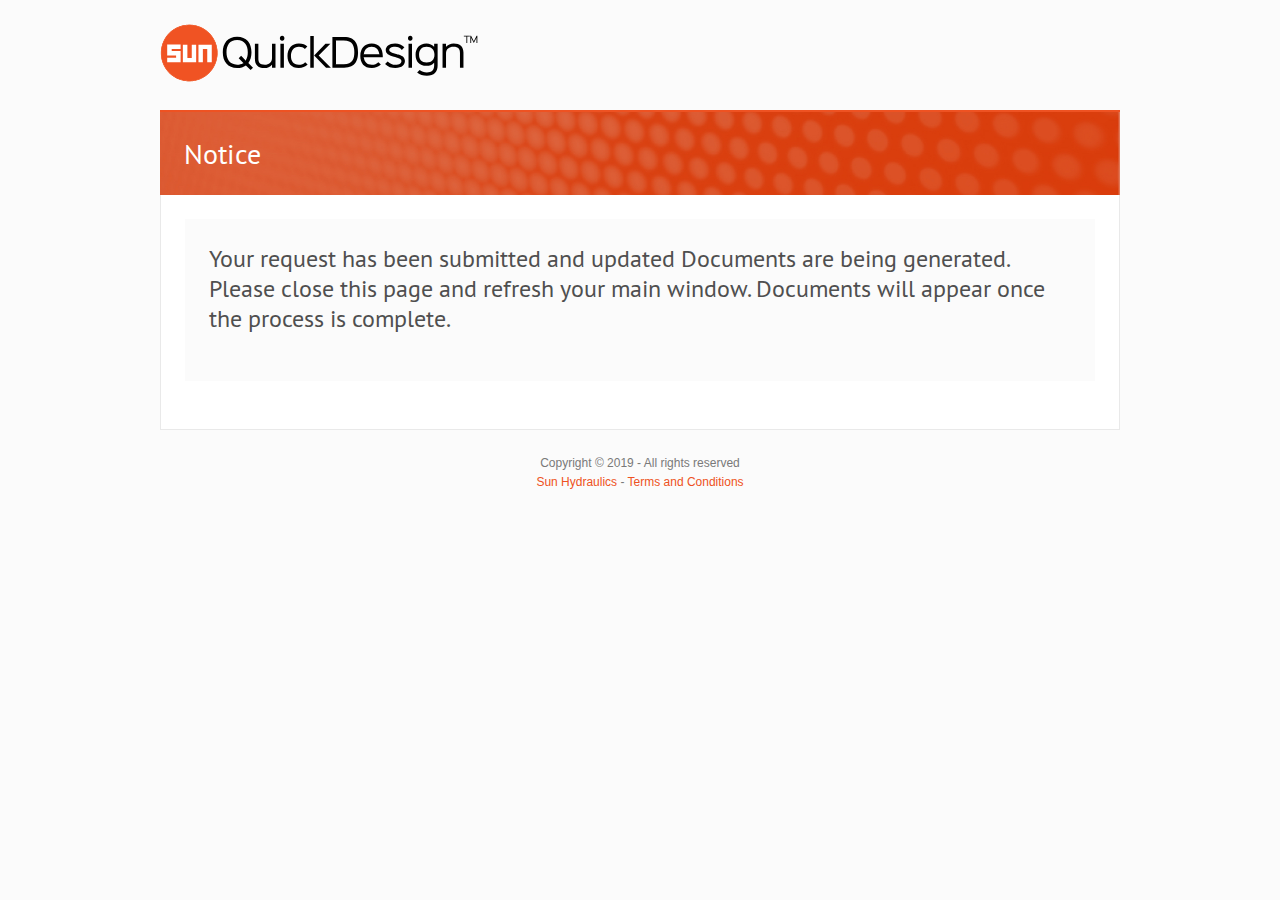
<file: QD/ProcessComplete.html>
﻿
<!DOCTYPE html>
<!--[if IE 7 ]><html class="ie ie7" lang="en"> <![endif]-->
<!--[if IE 8 ]><html class="ie ie8" lang="en"> <![endif]-->
<!--[if IE 9 ]><html class="ie ie9" lang="en"> <![endif]-->
<!--[if (gte IE 9)|!(IE)]><!-->
<html lang="en">
 <!--<![endif]-->
<head>
	<!-- Meta snippet -->
	<meta charset="utf-8">
	<meta http-equiv="X-UA-Compatible" content="IE=100" />
	<title>QD Process Complete</title>
	<link rel="shortcut icon" href="favicon.ico">
	<meta name="viewport" content="width=device-width, initial-scale=1">
	<!-- Styles -->
	<link rel="stylesheet" href="css/style.css">
</head>
<body>
	<header class="site--header container">
		<div class="logo-wrapper">
			<img src="images/QuickDesign-Logo.svg" alt="" class="logo">
		</div>
		<nav class="site--nav">
			<div class="links">
			</div>

		</nav>    <div class="page-header pad">
			<h1 class="title">Notice</h1>
		</div>
	</header>
	<div class="site--wrapper">
		<div class="container bg--white pad content--wrapper">

			<section class="bg--light-grey pad block bottom-space grid">
				<h2 class="block-title">
					Your request has been submitted and updated Documents are being generated. 
					Please close this page and refresh your main window. 
					Documents will appear once the process is complete.
				</h2>
			</section>

		</div> <!-- .container -->
		<footer class="site--footer container pad">
			Copyright © 2019 - All rights reserved
			<div><a href="#">Sun Hydraulics</a> - <a href="#">Terms and Conditions</a></div>
		</footer>
	</div> <!-- page-wrapper -->

</body>
</html>
</file>
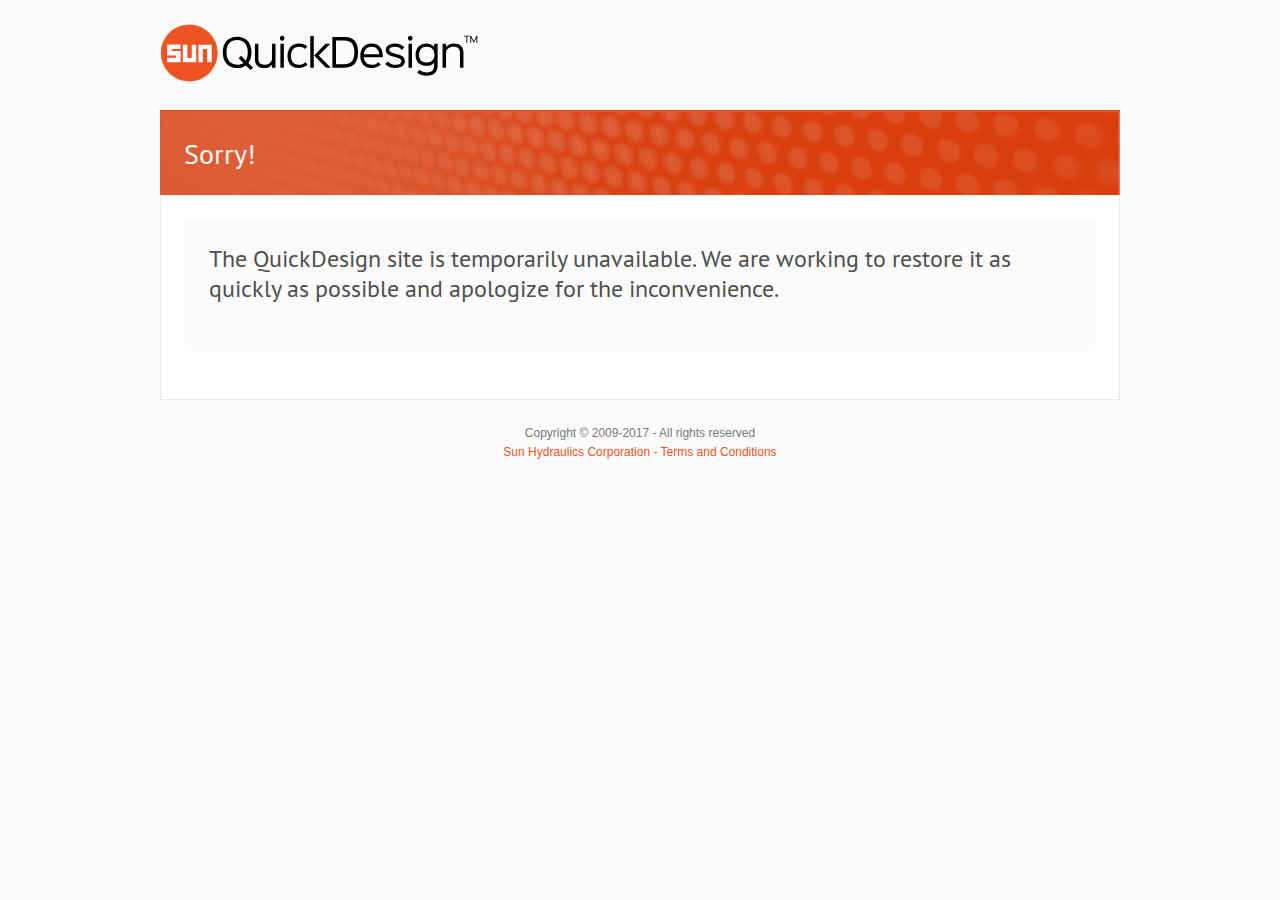
<file: QD/sitedown.html>
﻿
<!DOCTYPE html>
<!--[if IE 7 ]><html class="ie ie7" lang="en"> <![endif]-->
<!--[if IE 8 ]><html class="ie ie8" lang="en"> <![endif]-->
<!--[if IE 9 ]><html class="ie ie9" lang="en"> <![endif]-->
<!--[if (gte IE 9)|!(IE)]><!--><html lang="en"> <!--<![endif]-->
<head>

  <!-- Meta snippet -->
  <meta charset="utf-8">
    <meta http-equiv="X-UA-Compatible" content="IE=100" />
  <title>Homepage</title>

  <link rel="shortcut icon" href="favicon.ico">

  <meta name="viewport" content="width=device-width, initial-scale=1">

  <!-- Styles -->
  <link rel="stylesheet" href="css/style.css">

</head>

<body>
  <header class="site--header container">
  <div class="logo-wrapper">
    <img src="images/QuickDesign-Logo.svg" alt="" class="logo" >

  </div>

      <nav class="site--nav">
  <div class="links">

  </div>


</nav>    <div class="page-header pad">
  <h1 class="title">Sorry!</h1>
  </div>
</header>
  <div class="site--wrapper">
    <div class="container bg--white pad content--wrapper">


  <section class="bg--light-grey pad block bottom-space grid">
    <h2 class="block-title">
        The QuickDesign site is temporarily unavailable. We are working to restore it as quickly as possible and apologize for the inconvenience.
		<!--The site is back!  <a href="login.aspx">Click here</a> to log in.-->
		<!--QuickDesign is down temporarily.  Please check back in a few minutes.--></h2>
  </section>



      </div> <!-- .container -->

      <footer class="site--footer container pad">
          Copyright © 2009-2017 - All rights reserved
          <div><a href="#">Sun Hydraulics Corporation</a> - <a href="#">Terms and Conditions</a></div>
      </footer>

    </div> <!-- page-wrapper -->


    <!-- add "active" class to activate popup -->
    <div class="popup small">
      <div class="header pad">
        <img src="images/QuickDesign-Logo.svg" alt="" class="logo" onerror="this.src=images/QuickDesign-Logo.png;this.onerror=null;">
      </div>
      <div class="content pad grid content--wrapper">
        <form action="">
          <h3 for="#">Change Your Password</h3>
          <div class="row">
            <label>Email Address</label>
            <input type="text">
            <small class="description">We will send an email to your account with a link to reset your password. Follow the directions in the email to create a new password.</small>
          </div>
          <input type="submit" class="button bg--orange right">
        </form>
      </div>
    </div>

    <!-- add "active" class to activate popups -->
    <div class="popup small">
      <div class="header pad">
        <img src="images/QuickDesign-Logo.svg" alt="" class="logo" onerror="this.src=images/QuickDesign-Logo.png;this.onerror=null;">
      </div>
      <div class="content pad grid content--wrapper">
        <form action="">
          <h3 for="#">User Login</h3>
          <div class="row">
            <label>Email Address</label>
            <input type="text">
          </div>
          <div class="row">
            <label>Password</label>
            <input type="text">
          </div>
          <input type="submit" class="button bg--orange right">
        </form>
      </div>
    </div>

    <!-- add "active" class to activate overlay -->
    <div class="popup-overlay"></div>
  </body>
</html>
</file>
<file: QD/css/style.css>
@font-face {
  font-family: 'pt-regular';
  src: url("fonts/pt/PTS-regular.eot");
  src: url("fonts/pt/PTS-regular.eot?#iefix") format("embedded-opentype"), url("fonts/pt/PTS-regular.woff") format("woff"), url("fonts/pt/PTS-regular.ttf") format("truetype"), url("fonts/pt/PTS-regular.svg#pt_sansregular") format("svg");
  font-weight: normal;
  font-style: normal;
}
.grid {
  *zoom: 1;
}
.grid:after {
  content: "";
  display: table;
  clear: both;
}

*, *:before, *:after {
  box-sizing: border-box;
}

.accessibility,
.visuallyhidden,
.element-invisible {
  position: absolute !important;
  left: -9999px !important;
  overflow: hidden;
  clip: rect(0 0 0 0);
  color: transparent;
  visibility: hidden;
}

.center-element {
  position: absolute;
  left: 50%;
  top: 50%;
  -webkit-transform: translate(-50%, -50%);
      -ms-transform: translate(-50%, -50%);
          transform: translate(-50%, -50%);
}

html {
  -ms-text-size-adjust: 100%;
  -webkit-text-size-adjust: 100%;
  background: #FBFBFB;
  font-family: arial, sans-serif;
}

body {
  margin: 0;
  font-size: 16px;
  color: #4F4F4F;
}

a {
  background: transparent;
  text-decoration: none;
}
a:hover, a:active {
  outline: 0;
}
.content--wrapper a {
  display: inline-block;
}

ul, ol {
  padding: 0;
  margin: 0;
}
ul.horizontal-list, ol.horizontal-list {
  position: relative;
  left: -12px;
  vertical-align: bottom;
  display: inline-block;
  margin-left: -12px;
}

li {
  list-style: none;
  display: inline-block;
}
.content--wrapper li {
  display: list-item;
  list-style-type: decimal;
}
.content--wrapper li p {
  margin: 0;
}
.content--wrapper li table p {
  margin-bottom: 24px;
}
.vertical-list li, .horizontal-list li {
  position: relative;
  list-style-type: none;
  padding-left: 24px;
  margin-left: 24px;
}
.vertical-list li input, .horizontal-list li input {
  position: absolute;
  left: 0;
  max-width: 20px;
  top: 50%;
  margin-top: -9px;
}
.vertical-list li label, .horizontal-list li label {
  margin-bottom: 0;
}
.vertical-list li {
  margin-bottom: 24px;
}
.horizontal-list li {
  float: left;
}

p, blockquote, li {
  margin: 0;
}

.content--wrapper p, .content--wrapper blockquote {
  margin-bottom: 24px;
}
@media (max-width: 480px) {
  .content--wrapper p, .content--wrapper blockquote {
    margin-bottom: 24px;
  }
}

.content--wrapper p, .content--wrapper li {
  font-size: 16px;
}

.content--wrapper blockquote p {
  margin: 0;
}

p {
  line-height: 24px;
}
p.bottom-border {
  padding-bottom: 12px;
  margin-bottom: 12px;
  border-bottom: 1px solid #E9E9E9;
}

.content--wrapper h1, .content--wrapper h2, .content--wrapper h3, .content--wrapper h4, .content--wrapper h5, .content--wrapper h6 {
  display: block;
}

h1, h2, h3, h4, h5, h6 {
  margin: 0;
  font-weight: normal;
  font-family: "pt-regular", arial, helvetica, sans-serif;
}
.content--wrapper h1, .content--wrapper h2, .content--wrapper h3, .content--wrapper h4, .content--wrapper h5, .content--wrapper h6 {
  margin-bottom: 24px;
}

h1, .alpha {
  font-size: 28px;
}

h2, .beta {
  font-size: 24px;
}

h3, .gamma {
  font-size: 22px;
}

h4, .delta {
  font-size: 20px;
}

h5, .epsilon {
  font-size: 19px;
}

h6, .zeta {
  font-size: 18px;
}

mark {
  background: #ff0;
  color: #000;
}

small {
  font-size: 90%;
}

sub,
sup {
  font-size: 75%;
  line-height: 0;
  position: relative;
  vertical-align: baseline;
}

sup {
  top: -0.5em;
}

sub {
  bottom: -0.25em;
}

abbr[title] {
  border-bottom: 1px dotted;
}

b,
strong {
  font-weight: bold;
}

dfn {
  font-style: italic;
}

article, aside, details,
figcaption, figure, footer,
header, hgroup, main,
nav, section, summary {
  display: block;
}

audio, canvas,
progress, video {
  display: inline-block;
  /* 1 */
  vertical-align: baseline;
  /* 2 */
}

audio:not([controls]) {
  display: none;
  height: 0;
}

[hidden],
template {
  display: none;
}

img {
  border: 0;
  max-width: 100%;
}

svg:not(:root) {
  overflow: hidden;
}

figure {
  margin: 0;
}

hr {
  box-sizing: content-box;
  height: 0;
}

pre {
  overflow: auto;
}

code,
kbd,
pre,
samp {
  font-family: monospace, monospace;
  font-size: 1em;
}

form .row {
  margin-bottom: 24px;
}
form .row:last-child {
  margin-bottom: 0;
}

label {
  display: inline-block;
  width: 100%;
  color: #797979;
  margin-bottom: 12px;
}
label.has--checkbox {
  position: relative;
  padding-left: 25px;
}

button,
input,
optgroup,
select,
textarea {
  color: inherit;
  /* 1 */
  font: inherit;
  /* 2 */
  margin: 0;
  /* 3 */
  outline: none;
}

button {
  overflow: visible;
}

button,
select {
  text-transform: none;
}

button,
html input[type="button"],
input[type="reset"],
input[type="submit"] {
  -webkit-appearance: button;
  /* 2 */
  cursor: pointer;
  /* 3 */
}

button[disabled],
html input[disabled] {
  cursor: default;
}

button::-moz-focus-inner,
input::-moz-focus-inner {
  border: 0;
  padding: 0;
}

input {
  line-height: normal;
  width: 100%;
  border: 1px solid #B7B4B4;
  padding: 12px;
}
input[type="text"] {
  transition: .4s ease;
}
input[type="text"]:focus {
  border-color: #EE5222;
}
input[type="radio"], input[type="checkbox"] {
  box-sizing: border-box;
  /* 1 */
  padding: 0;
  /* 2 */
}
label input[type="checkbox"] {
  position: absolute;
  left: 0;
  top: 1px;
}
input[type="number"]::-webkit-inner-spin-button, input[type="number"]::-webkit-outer-spin-button {
  height: auto;
}
input[type="search"] {
  -webkit-appearance: textfield;
  box-sizing: content-box;
}
input[type="search"]::-webkit-search-decoration, input[type="search"]::-webkit-search-cancel-button {
  -webkit-appearance: none;
}
input[type="submit"] {
  width: auto;
  text-transform: uppercase;
  border: none;
  padding-top: 9px;
  padding-bottom: 10px;
}
input[type="submit"]:hover {
  background: #EE5222 !important;
}

fieldset {
  border: 1px solid #c0c0c0;
  margin: 0 2px;
  padding: 0.35em 0.625em 0.75em;
}

legend {
  border: 0;
  /* 1 */
  padding: 0;
  /* 2 */
}

textarea {
  overflow: auto;
}

optgroup {
  font-weight: bold;
}

select {
  cursor: pointer;
  padding: 12px;
  height: 46px;
  width: 100%;
  border-radius: 0;
  -webkit-appearance: none;
  -moz-appearance: none;
  text-indent: 0.01px;
  text-overflow: '';
  background: white;
  background-image: url("../images/select-dropdown.png");
  background-size: 46px 46px;
  background-repeat: no-repeat;
  background-position: 101% 0;
  border: 1px solid #E9E9E9;
  transition: .4s ease;
}
select:focus {
  border-color: #EE5222;
}

.search-table-masker {
  position: relative;
  overflow: hidden;
}
.search-table-masker.closed {
  height: 331px;
  box-shadow: 0 2px 0 white, 0 3px 0 #B7B4B4, 0 5px 0 white, 0 6px 0 #B7B4B4, 0 8px 0 white, 0 9px 0 #B7B4B4;
}
.search-table-masker.closed:after, .search-table-masker.closed:before {
  display: inline-block;
  content: '';
  position: absolute;
  left: 0;
  width: 864px;
  height: 4px;
  border: 1px solid #B7B4B4;
}
.search-table-masker.closed:before {
  bottom: -6px;
}
.search-table-masker.closed:after {
  bottom: -12px;
}

table {
  position: relative;
  display: table;
  width: 100%;
  border: 1px solid #B7B4B4;
  border-bottom: none;
  border-collapse: collapse;
  border-spacing: 0;
}
table thead, table td {
  border-bottom: 1px solid #B7B4B4;
}
table thead th {
  background: #E9E9E9;
  font-weight: normal;
}
table th, table td {
  vertical-align: top;
  padding: 18px;
  border-right: 1px solid #B7B4B4;
}
table a {
  color: #EE5222;
  text-decoration: underline;
}

td,
th {
  padding: 0;
  text-align: left;
}

.underline {
  text-decoration: underline;
}

.container {
  width: 960px;
  margin: 0 auto;
}
.container.small {
  width: 650px;
}

.content--wrapper {
  border: 1px solid #E9E9E9;
  border-top: none;
}

.pad {
  padding: 24px;
}

.pad-half {
  padding: 12px;
}

.pad-top {
  padding-top: 24px;
}

.bottom-space {
  margin-bottom: 24px;
}

.bottom-space-double {
  margin-bottom: 48px !important;
}

.left-space {
  margin-left: 24px;
}

.bottom-space-half {
  margin-bottom: 12px !important;
}

.no-bottom-space {
  margin-bottom: 0 !important;
}

.content--wrapper .block-title {
  color: #4F4F4F;
  font-family: "pt-regular", arial, helvetica, sans-serif;
}

.content--wrapper .bg--black .block-title {
  color: white;
}
.content--wrapper .bg--black p {
  color: white;
}

.align-to-title {
  margin-top: -50px;
}

.site--content {
  border: 1px solid #E9E9E9;
  border-top: none;
}

.site--header {
  position: relative;
}
.site--header .logo-wrapper {
  position: relative;
  padding: 24px 0;
}
.site--header .right {
  position: absolute;
  top: 0 \0/IE89;
  top: 50%;
  right: 0;
  -webkit-transform: translateY(-50%);
      -ms-transform: translateY(-50%);
          transform: translateY(-50%);
}
.site--header .languages {
  margin-top: -10px;
  margin-bottom: 12px;
}
.site--header .languages img {
  margin-left: 5px;
}

.page-header {
  background-image: url("../images/header-bg.jpg");
  background: #EE5222 \0/IE89;
  background-size: cover;
  background-repeat: none;
}
.page-header .title {
  color: white;
}

.site--nav {
  position: relative;
  background: white;
  border: 1px solid #EE5222;
}
.site--nav .links a {
  display: inline-block;
  padding: 18px 24px;
  color: black;
  transition: .2s ease;
}
.site--nav .links a:hover, .site--nav .links a.active {
  color: #EE5222;
}
.site--nav a[selected="true"] {
  color: #EE5222;
  font-weight:bold;
}
.user-status {
 position: absolute;
  top: 10px;
  right: 10px;
}
.user-status:hover {
  background: #CE4040 !important;
}
.user-status:hover .user {
  color: #CE4040 !important;
}
.user-status .user {
position: absolute;
  top: 0;
  right: 110%;
  color: #4F4F4F;
  font-size: 10px;
  /*width: 140px;*/
}

.site--footer {
  font-size: 12px;
  line-height: 160%;
  color: #797979;
  text-align: center;
}
.site--footer a {
  color: #EE5222;
}
.site--footer a:hover {
  text-decoration: underline;
}

.button {
  font-size: 20px;
  padding: 6px 24px 8px;
  transition: .4s ease;
  font-family: "pt-regular", arial, helvetica, sans-serif;
}
.button.uppercase {
  text-transform: uppercase;
}
.button.small {
  font-size: 16px;
}
.button.bg--orange {
  background: #EE5222;
  color: white;
  cursor:pointer;
}
.button.bg--orange:hover {
  background: #d64a1f;
}
.button.bg--blue {
  background: #005D9E;
  color: white;
}
.button.bg--blue:hover {
  background: #00548e;
}
.button.bg--darker-grey {
  background: #4F4F4F;
  color: white;
}
.button.bg--darker-grey:hover {
  background: #474747;
}
.button[type="submit"] {
  text-transform: none;
}

.button.has-top-text {
  position: relative;
  top: 5px;
}
.button.has-top-text:before {
  position: absolute;
  left: 0;
  bottom: 100%;
  font-size: 10px;
  margin-bottom: 5px;
  color: #797979;
  content: attr(data-top-text);
}

.button.has-bottom-text {
  position: relative;
}
.button.has-bottom-text:after {
  position: absolute;
  right: 0;
  top: 110%;
  font-size: 10px;
  margin-bottom: 5px;
  color: #EE5222;
  content: attr(data-top-text);
}

.notifications-wrapper.hidden .notification {
  display: none;
}

.notification {
  position: relative;
  display: inline-block;
  width: 100%;
  vertical-align: top;
  border-bottom: 1px solid #EE5222;
  margin-bottom: 12px;
  padding-left: 20px;
  padding-right:90px;
  box-shadow: 0px 0px 14px rgba(0, 0, 0, 0.2);
  font-weight: normal;
  box-shadow: 0 0 10px rgba(238, 82, 34, 0.2);
  transition: .3s ease;
  color: #4F4F4F;
}
.notification:hover {
  box-shadow: 0 0 10px rgba(238, 82, 34, 0.5);
  font-weight: bold;
}
.notification:before {
  position: absolute;
  left: 10px;
  top: 10px;
  /*content: '!';*/
  padding: 1px 8px;
  border-radius: 100%;
  border: 1px solid #EE5222;
  background: white;
  color: #EE5222;
}
.notification .arrow {
  position: absolute;
  right: 0;
  top: 0;
  padding: 12px;
  background: #FBFBFB;
  text-transform: uppercase;
  color: #EE5222;
  transition: .2s ease;
}
.notification:hover .arrow {
  background: #EE5222;
  color: white;
}

.hide-notifications {
  cursor: pointer;
  margin-bottom: 12px;
  color: #EE5222;
}

.expandables-wrapper {
  border: 1px solid #E9E9E9;
}
.expandables-wrapper .expandable {
  position: relative;
  list-style-type: none;
  background: #F6F6F6;
}
.expandables-wrapper .expandable:nth-child(odd) {
  background: #F1F1F1;
}
.expandables-wrapper .expandable:last-child .expandable-header {
  border-bottom: none;
}
.expandables-wrapper .expandable-header {
  border-bottom: 1px solid #E9E9E9;
}
.expandables-wrapper .expandable-header .title, .expandables-wrapper .expandable-header .date, .expandables-wrapper .expandable-header .expander {
  display: inline-block;
  padding: 12px;
}
.expandables-wrapper .expandable-header .date {
  color: #B7B4B4;
}
.expandables-wrapper .expander {
  float: right;
  cursor: pointer;
}
.expandables-wrapper table, .expandables-wrapper table * {
  border-color: #E9E9E9;
}
.expandables-wrapper table {
  display: none;
  border-right: none;
  border-left: none;
  border-top: none;
  background: white;
}
.expandables-wrapper table th, .expandables-wrapper table td {
  background: white;
  padding: 12px;
}
.expandables-wrapper table td:last-child {
  border-right: none;
}
.expandables-wrapper .open .expandable-item {
  display: inline-block;
  width: 100%;
}
.expandables-wrapper .open .expandable-item.table {
  display: table;
}

.popup {
  display: none;
  position: fixed;
  z-index: 999;
  top: 10%;
  left: 50%;
  width: 400px;
  margin-left: -200px;
  background: #FBFBFB;
  border: 1px solid #B7B4B4;
}
.popup.active {
  display: inline-block;
}
.popup .header {
  text-align: center;
  background: #f6f6f6;
  border-bottom: 1px solid #B7B4B4;
}
.popup .header img {
  vertical-align: bottom;
  width: 250px;
}
.popup .description {
  display: inline-block;
  font-size: 10px;
  line-height: 150%;
  margin-top: 12px;
}
.popup input[type="submit"] {
  text-transform: uppercase;
}

.popup-overlay.active {
  position: fixed;
  top: 0;
  left: 0;
  z-index: 100;
  height: 100%;
  width: 100%;
  background: white;
  background: rgba(255, 255, 255, 0.8);
}


.grid [class*='col-']:last-child {
  margin-right: 0;
}

.col-1-2 {
  float: left;
  width: 47.997%;
}
.col-1-2:nth-child(n) {
  margin-right: 4.003%;
}

.col-1-3 {
  float: left;
  width: 30.66367%;
}
.col-1-3:nth-child(n) {
  margin-right: 4.003%;
}

.col-1-4 {
  float: left;
  width: 21.997%;
}
.col-1-4:nth-child(n) {
  margin-right: 4.003%;
}

.col-2-3 {
  float: left;
  width: 65.33033%;
}
.col-2-3:nth-child(n) {
  margin-right: 4.003%;
}

.col-1-5 {
  float: left;
  width: 18.397%;
}
.col-1-5:nth-child(n) {
  margin-right: 2.003%;
}

.col-3-5 {
  float: left;
  width: 59.07484%;
}
.col-3-5:nth-child(n) {
  margin-right: 2.003%;
}

.col-2-5 {
  float: left;
  width: 37.22777%;
}
.col-2-5:nth-child(n) {
  margin-right: 2.003%;
}

.col-1-7 {
  float: left;
  width: 12.56843%;
}
.col-1-7:nth-child(n) {
  margin-right: 2.003%;
}

.col-3-7 {
  float: left;
  width: 41.71753%;
}
.col-3-7:nth-child(n) {
  margin-right: 2.003%;
}

.col-4-7 {
  float: left;
  width: 56.27605%;
}
.col-4-7:nth-child(n) {
  margin-right: 2.003%;
}

.col-1-8 {
  float: left;
  width: 10.747%;
}
.col-1-8:nth-child(n) {
  margin-right: 2.003%;
}

.col-2-8 {
  float: left;
  width: 23.497%;
}
.col-2-8:nth-child(n) {
  margin-right: 2.003%;
}

.col-5-8 {
  float: left;
  width: 61.62769%;
}
.col-5-8:nth-child(n) {
  margin-right: 2.003%;
}

.col-3-8 {
  float: left;
  width: 36.25656%;
}
.col-3-8:nth-child(n) {
  margin-right: 2.003%;
}

.tx--center {
  text-align: center;
}

.tx--right {
  text-align: right;
}

.right {
  float: right;
}

.left {
  float: left;
}

.clear {
  clear: both;
}

.bg--white {
  background: white;
}

.bg--light-grey {
  background: #FBFBFB;
}

.bg--black {
  background: #303030;
}

.tx--med-dark-grey {
  color: #B7B4B4;
}

.tx--orange {
  color: #EE5222;
  padding-right:5px;
}

.signup {
  position: relative;
}
.signup .privacy {
  position: absolute;
  bottom: 0;
  right: 0;
  font-size: 12px;
  color: #797979;
  text-decoration: underline;
}

td.version {
  width: 70px;
}
td.status {
  width: 200px;
}
td.files {
  width: 350px;
}
.rememberme {

  width: 100%;
  color: #797979;

}


#divpwtrouble{
    position: absolute;
    top: 200px;
    opacity: 1;
    z-index: 1000;
    height: 380px;
    border: 1px solid black;
    width: 480px;
    background: #ffffff;
    left: -20px;
    display:none;

}
.loginoptions {
    padding-left: 14px;
    padding-right: 24px;
    font-size: 95%;
}
.loginoptions ul{
    margin-left:18px;
    margin-top:4px;
}
.loginoptions ul li{
    list-style:disc !important;
    font-size:inherit;
    padding-top:4px;
    font-size:13px;
}
</file>
